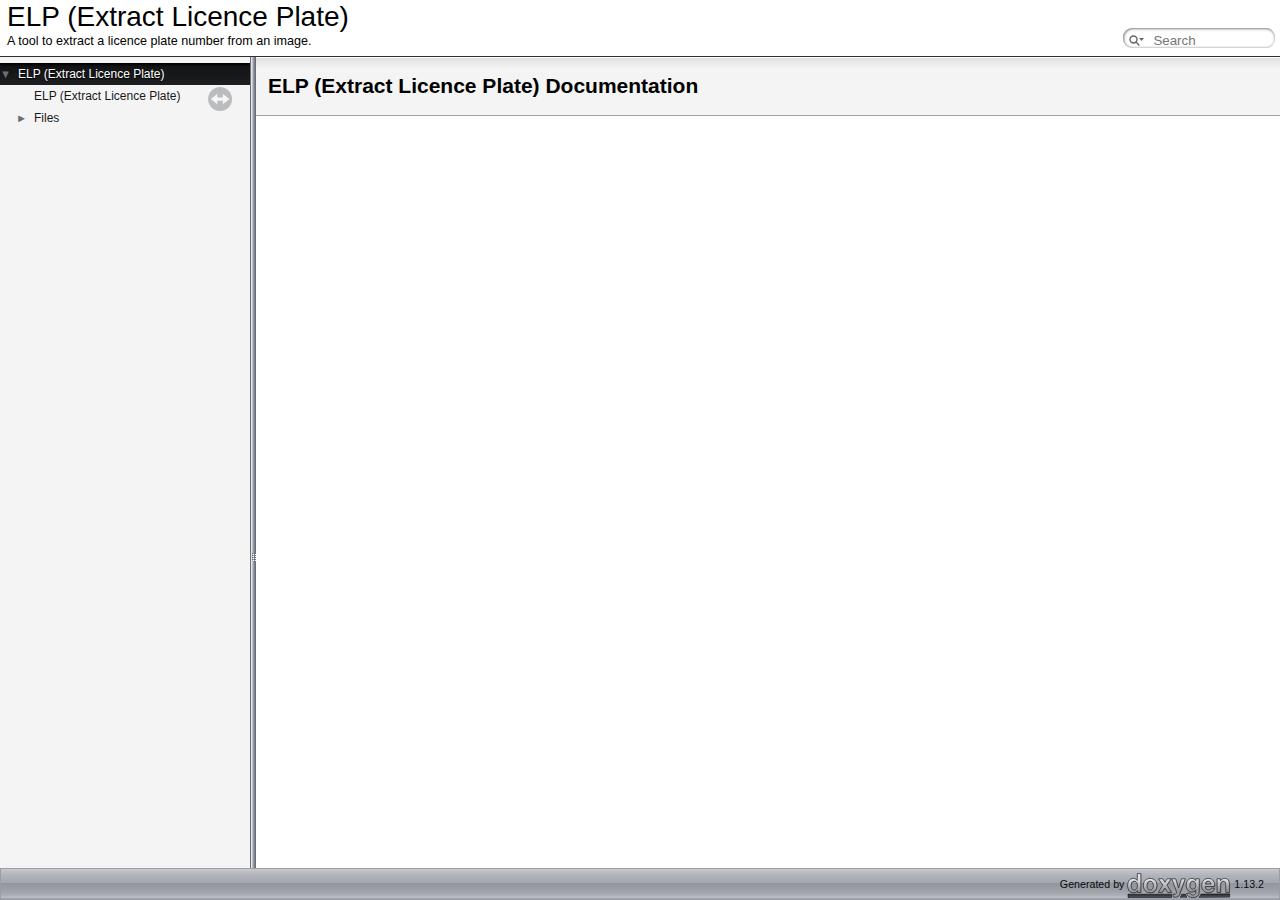
<file: doc/html/index.html>
<!DOCTYPE html PUBLIC "-//W3C//DTD XHTML 1.0 Transitional//EN" "https://www.w3.org/TR/xhtml1/DTD/xhtml1-transitional.dtd">
<html xmlns="http://www.w3.org/1999/xhtml" lang="en-US">
<head>
<meta http-equiv="Content-Type" content="text/xhtml;charset=UTF-8"/>
<meta http-equiv="X-UA-Compatible" content="IE=11"/>
<meta name="generator" content="Doxygen 1.13.2"/>
<meta name="viewport" content="width=device-width, initial-scale=1"/>
<title>ELP (Extract Licence Plate): Main Page</title>
<link href="tabs.css" rel="stylesheet" type="text/css"/>
<script type="text/javascript" src="jquery.js"></script>
<script type="text/javascript" src="dynsections.js"></script>
<script type="text/javascript" src="clipboard.js"></script>
<link href="navtree.css" rel="stylesheet" type="text/css"/>
<script type="text/javascript" src="navtreedata.js"></script>
<script type="text/javascript" src="navtree.js"></script>
<script type="text/javascript" src="resize.js"></script>
<script type="text/javascript" src="cookie.js"></script>
<link href="search/search.css" rel="stylesheet" type="text/css"/>
<script type="text/javascript" src="search/searchdata.js"></script>
<script type="text/javascript" src="search/search.js"></script>
<script type="text/javascript">
/* @license magnet:?xt=urn:btih:d3d9a9a6595521f9666a5e94cc830dab83b65699&amp;dn=expat.txt MIT */
  $(function() { init_search(); });
/* @license-end */
</script>
<link href="doxygen.css" rel="stylesheet" type="text/css" />
</head>
<body>
<div id="top"><!-- do not remove this div, it is closed by doxygen! -->
<div id="titlearea">
<table cellspacing="0" cellpadding="0">
 <tbody>
 <tr id="projectrow">
  <td id="projectalign">
   <div id="projectname">ELP (Extract Licence Plate)
   </div>
   <div id="projectbrief">A tool to extract a licence plate number from an image.</div>
  </td>
    <td>        <div id="MSearchBox" class="MSearchBoxInactive">
        <span class="left">
          <span id="MSearchSelect"                onmouseover="return searchBox.OnSearchSelectShow()"                onmouseout="return searchBox.OnSearchSelectHide()">&#160;</span>
          <input type="text" id="MSearchField" value="" placeholder="Search" accesskey="S"
               onfocus="searchBox.OnSearchFieldFocus(true)" 
               onblur="searchBox.OnSearchFieldFocus(false)" 
               onkeyup="searchBox.OnSearchFieldChange(event)"/>
          </span><span class="right">
            <a id="MSearchClose" href="javascript:searchBox.CloseResultsWindow()"><img id="MSearchCloseImg" border="0" src="search/close.svg" alt=""/></a>
          </span>
        </div>
</td>
 </tr>
 </tbody>
</table>
</div>
<!-- end header part -->
<!-- Generated by Doxygen 1.13.2 -->
<script type="text/javascript">
/* @license magnet:?xt=urn:btih:d3d9a9a6595521f9666a5e94cc830dab83b65699&amp;dn=expat.txt MIT */
var searchBox = new SearchBox("searchBox", "search/",'.html');
/* @license-end */
</script>
<script type="text/javascript">
/* @license magnet:?xt=urn:btih:d3d9a9a6595521f9666a5e94cc830dab83b65699&amp;dn=expat.txt MIT */
$(function() { codefold.init(0); });
/* @license-end */
</script>
</div><!-- top -->
<div id="side-nav" class="ui-resizable side-nav-resizable">
  <div id="nav-tree">
    <div id="nav-tree-contents">
      <div id="nav-sync" class="sync"></div>
    </div>
  </div>
  <div id="splitbar" style="-moz-user-select:none;" 
       class="ui-resizable-handle">
  </div>
</div>
<script type="text/javascript">
/* @license magnet:?xt=urn:btih:d3d9a9a6595521f9666a5e94cc830dab83b65699&amp;dn=expat.txt MIT */
$(function(){initNavTree('index.html',''); initResizable(true); });
/* @license-end */
</script>
<div id="doc-content">
<!-- window showing the filter options -->
<div id="MSearchSelectWindow"
     onmouseover="return searchBox.OnSearchSelectShow()"
     onmouseout="return searchBox.OnSearchSelectHide()"
     onkeydown="return searchBox.OnSearchSelectKey(event)">
</div>

<!-- iframe showing the search results (closed by default) -->
<div id="MSearchResultsWindow">
<div id="MSearchResults">
<div class="SRPage">
<div id="SRIndex">
<div id="SRResults"></div>
<div class="SRStatus" id="Loading">Loading...</div>
<div class="SRStatus" id="Searching">Searching...</div>
<div class="SRStatus" id="NoMatches">No Matches</div>
</div>
</div>
</div>
</div>

<div class="header">
  <div class="headertitle"><div class="title">ELP (Extract Licence Plate) Documentation</div></div>
</div><!--header-->
<div class="contents">
<a href="doxygen_crawl.html"></a>
</div><!-- contents -->
</div><!-- doc-content -->
<!-- start footer part -->
<div id="nav-path" class="navpath"><!-- id is needed for treeview function! -->
  <ul>
    <li class="footer">Generated by <a href="https://www.doxygen.org/index.html"><img class="footer" src="doxygen.svg" width="104" height="31" alt="doxygen"/></a> 1.13.2 </li>
  </ul>
</div>
</body>
</html>
</file>
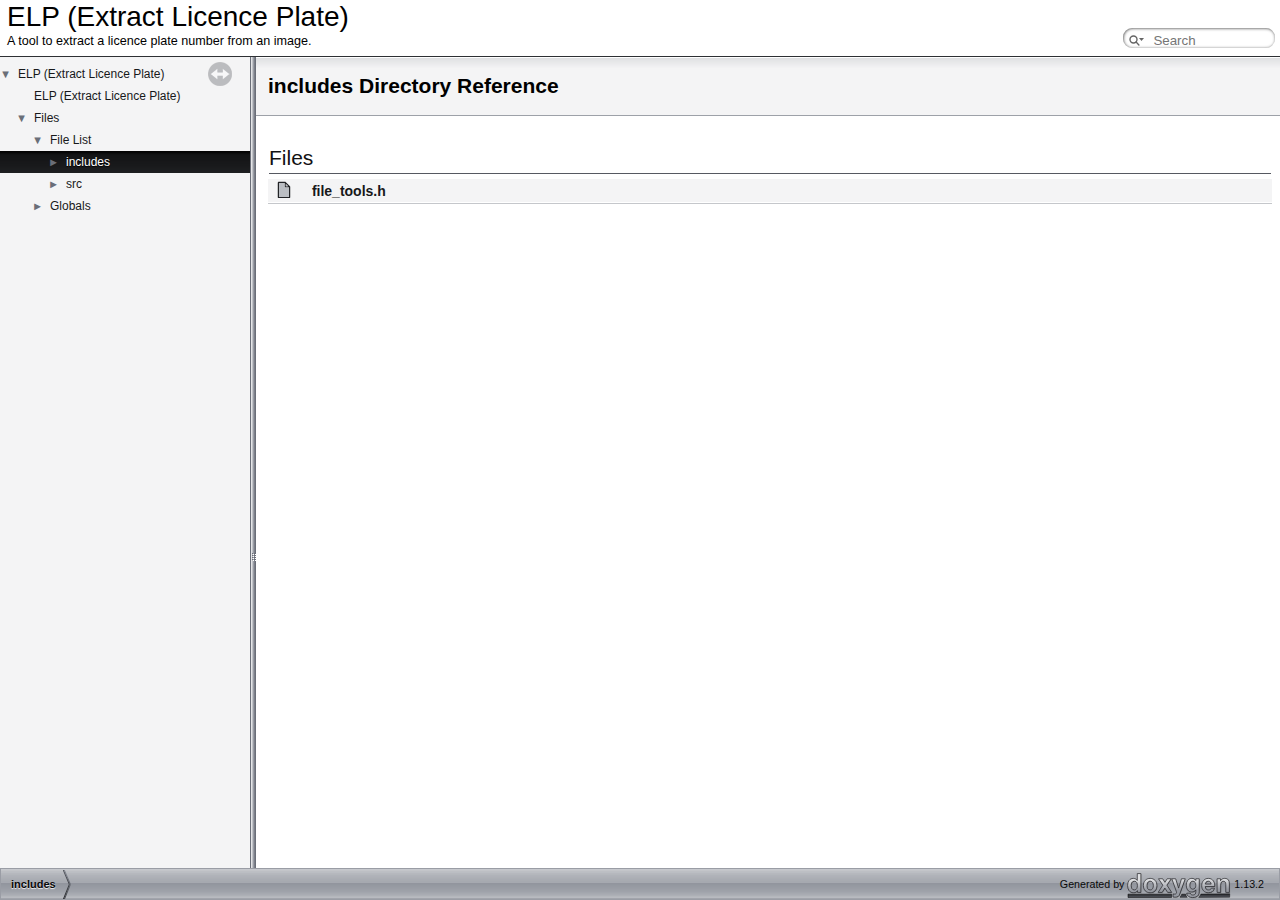
<file: doc/html/dir_09e761304027c904456130627fd4dcf5.html>
<!DOCTYPE html PUBLIC "-//W3C//DTD XHTML 1.0 Transitional//EN" "https://www.w3.org/TR/xhtml1/DTD/xhtml1-transitional.dtd">
<html xmlns="http://www.w3.org/1999/xhtml" lang="en-US">
<head>
<meta http-equiv="Content-Type" content="text/xhtml;charset=UTF-8"/>
<meta http-equiv="X-UA-Compatible" content="IE=11"/>
<meta name="generator" content="Doxygen 1.13.2"/>
<meta name="viewport" content="width=device-width, initial-scale=1"/>
<title>ELP (Extract Licence Plate): includes Directory Reference</title>
<link href="tabs.css" rel="stylesheet" type="text/css"/>
<script type="text/javascript" src="jquery.js"></script>
<script type="text/javascript" src="dynsections.js"></script>
<script type="text/javascript" src="clipboard.js"></script>
<link href="navtree.css" rel="stylesheet" type="text/css"/>
<script type="text/javascript" src="navtreedata.js"></script>
<script type="text/javascript" src="navtree.js"></script>
<script type="text/javascript" src="resize.js"></script>
<script type="text/javascript" src="cookie.js"></script>
<link href="search/search.css" rel="stylesheet" type="text/css"/>
<script type="text/javascript" src="search/searchdata.js"></script>
<script type="text/javascript" src="search/search.js"></script>
<script type="text/javascript">
/* @license magnet:?xt=urn:btih:d3d9a9a6595521f9666a5e94cc830dab83b65699&amp;dn=expat.txt MIT */
  $(function() { init_search(); });
/* @license-end */
</script>
<link href="doxygen.css" rel="stylesheet" type="text/css" />
</head>
<body>
<div id="top"><!-- do not remove this div, it is closed by doxygen! -->
<div id="titlearea">
<table cellspacing="0" cellpadding="0">
 <tbody>
 <tr id="projectrow">
  <td id="projectalign">
   <div id="projectname">ELP (Extract Licence Plate)
   </div>
   <div id="projectbrief">A tool to extract a licence plate number from an image.</div>
  </td>
    <td>        <div id="MSearchBox" class="MSearchBoxInactive">
        <span class="left">
          <span id="MSearchSelect"                onmouseover="return searchBox.OnSearchSelectShow()"                onmouseout="return searchBox.OnSearchSelectHide()">&#160;</span>
          <input type="text" id="MSearchField" value="" placeholder="Search" accesskey="S"
               onfocus="searchBox.OnSearchFieldFocus(true)" 
               onblur="searchBox.OnSearchFieldFocus(false)" 
               onkeyup="searchBox.OnSearchFieldChange(event)"/>
          </span><span class="right">
            <a id="MSearchClose" href="javascript:searchBox.CloseResultsWindow()"><img id="MSearchCloseImg" border="0" src="search/close.svg" alt=""/></a>
          </span>
        </div>
</td>
 </tr>
 </tbody>
</table>
</div>
<!-- end header part -->
<!-- Generated by Doxygen 1.13.2 -->
<script type="text/javascript">
/* @license magnet:?xt=urn:btih:d3d9a9a6595521f9666a5e94cc830dab83b65699&amp;dn=expat.txt MIT */
var searchBox = new SearchBox("searchBox", "search/",'.html');
/* @license-end */
</script>
<script type="text/javascript">
/* @license magnet:?xt=urn:btih:d3d9a9a6595521f9666a5e94cc830dab83b65699&amp;dn=expat.txt MIT */
$(function() { codefold.init(0); });
/* @license-end */
</script>
</div><!-- top -->
<div id="side-nav" class="ui-resizable side-nav-resizable">
  <div id="nav-tree">
    <div id="nav-tree-contents">
      <div id="nav-sync" class="sync"></div>
    </div>
  </div>
  <div id="splitbar" style="-moz-user-select:none;" 
       class="ui-resizable-handle">
  </div>
</div>
<script type="text/javascript">
/* @license magnet:?xt=urn:btih:d3d9a9a6595521f9666a5e94cc830dab83b65699&amp;dn=expat.txt MIT */
$(function(){initNavTree('dir_09e761304027c904456130627fd4dcf5.html',''); initResizable(true); });
/* @license-end */
</script>
<div id="doc-content">
<!-- window showing the filter options -->
<div id="MSearchSelectWindow"
     onmouseover="return searchBox.OnSearchSelectShow()"
     onmouseout="return searchBox.OnSearchSelectHide()"
     onkeydown="return searchBox.OnSearchSelectKey(event)">
</div>

<!-- iframe showing the search results (closed by default) -->
<div id="MSearchResultsWindow">
<div id="MSearchResults">
<div class="SRPage">
<div id="SRIndex">
<div id="SRResults"></div>
<div class="SRStatus" id="Loading">Loading...</div>
<div class="SRStatus" id="Searching">Searching...</div>
<div class="SRStatus" id="NoMatches">No Matches</div>
</div>
</div>
</div>
</div>

<div class="header">
  <div class="headertitle"><div class="title">includes Directory Reference</div></div>
</div><!--header-->
<div class="contents">
<table class="memberdecls">
<tr class="heading"><td colspan="2"><h2 class="groupheader"><a id="files" name="files"></a>
Files</h2></td></tr>
<tr class="memitem:"><td class="memItemLeft" align="right" valign="top"><a href="file__tools_8h_source.html"><span class="icondoc"></span></a>&#160;</td><td class="memItemRight" valign="bottom"><a class="el" href="file__tools_8h.html">file_tools.h</a></td></tr>
<tr class="separator:"><td class="memSeparator" colspan="2">&#160;</td></tr>
</table>
</div><!-- contents -->
</div><!-- doc-content -->
<!-- start footer part -->
<div id="nav-path" class="navpath"><!-- id is needed for treeview function! -->
  <ul>
    <li class="navelem"><a class="el" href="dir_09e761304027c904456130627fd4dcf5.html">includes</a></li>
    <li class="footer">Generated by <a href="https://www.doxygen.org/index.html"><img class="footer" src="doxygen.svg" width="104" height="31" alt="doxygen"/></a> 1.13.2 </li>
  </ul>
</div>
</body>
</html>
</file>
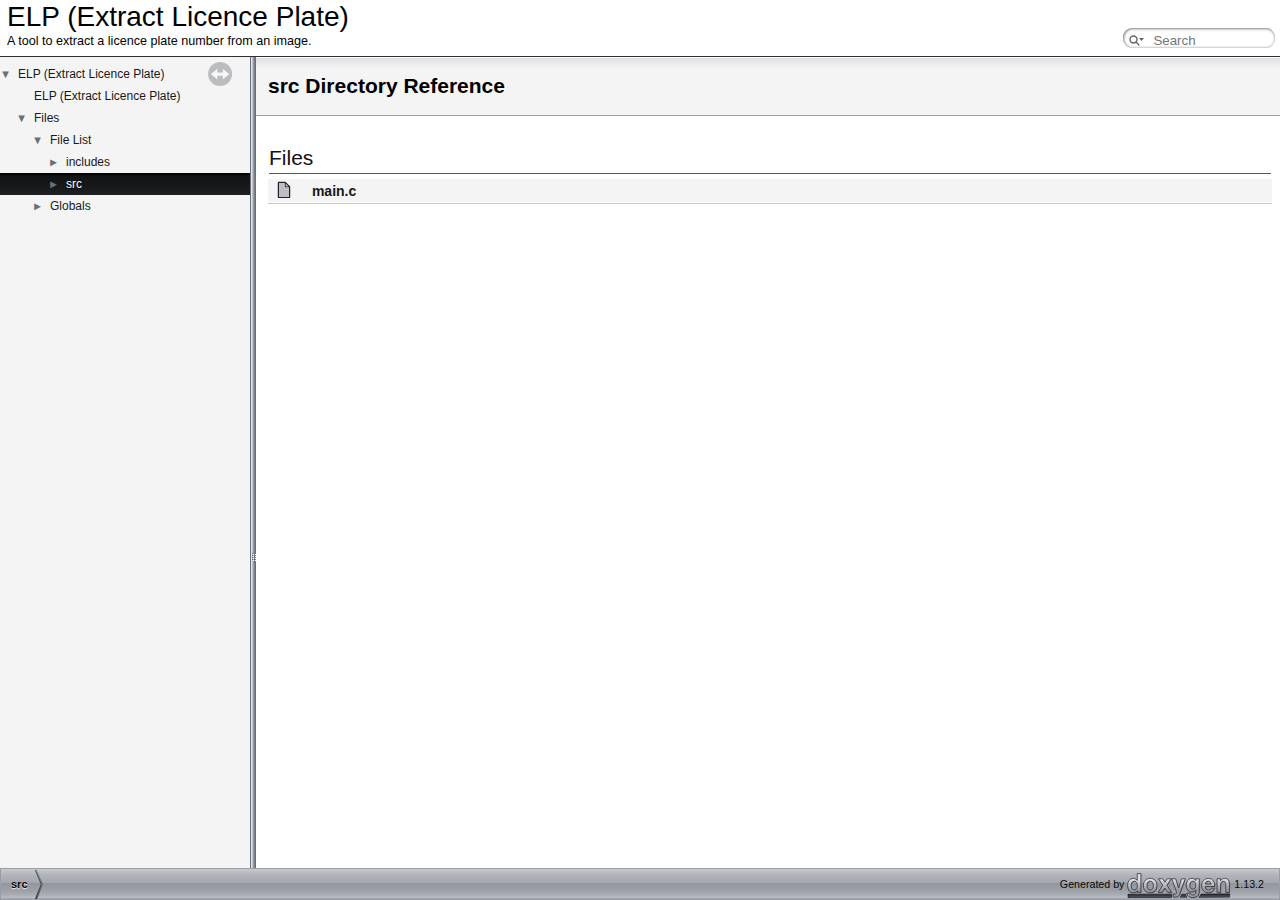
<file: doc/html/dir_68267d1309a1af8e8297ef4c3efbcdba.html>
<!DOCTYPE html PUBLIC "-//W3C//DTD XHTML 1.0 Transitional//EN" "https://www.w3.org/TR/xhtml1/DTD/xhtml1-transitional.dtd">
<html xmlns="http://www.w3.org/1999/xhtml" lang="en-US">
<head>
<meta http-equiv="Content-Type" content="text/xhtml;charset=UTF-8"/>
<meta http-equiv="X-UA-Compatible" content="IE=11"/>
<meta name="generator" content="Doxygen 1.13.2"/>
<meta name="viewport" content="width=device-width, initial-scale=1"/>
<title>ELP (Extract Licence Plate): src Directory Reference</title>
<link href="tabs.css" rel="stylesheet" type="text/css"/>
<script type="text/javascript" src="jquery.js"></script>
<script type="text/javascript" src="dynsections.js"></script>
<script type="text/javascript" src="clipboard.js"></script>
<link href="navtree.css" rel="stylesheet" type="text/css"/>
<script type="text/javascript" src="navtreedata.js"></script>
<script type="text/javascript" src="navtree.js"></script>
<script type="text/javascript" src="resize.js"></script>
<script type="text/javascript" src="cookie.js"></script>
<link href="search/search.css" rel="stylesheet" type="text/css"/>
<script type="text/javascript" src="search/searchdata.js"></script>
<script type="text/javascript" src="search/search.js"></script>
<script type="text/javascript">
/* @license magnet:?xt=urn:btih:d3d9a9a6595521f9666a5e94cc830dab83b65699&amp;dn=expat.txt MIT */
  $(function() { init_search(); });
/* @license-end */
</script>
<link href="doxygen.css" rel="stylesheet" type="text/css" />
</head>
<body>
<div id="top"><!-- do not remove this div, it is closed by doxygen! -->
<div id="titlearea">
<table cellspacing="0" cellpadding="0">
 <tbody>
 <tr id="projectrow">
  <td id="projectalign">
   <div id="projectname">ELP (Extract Licence Plate)
   </div>
   <div id="projectbrief">A tool to extract a licence plate number from an image.</div>
  </td>
    <td>        <div id="MSearchBox" class="MSearchBoxInactive">
        <span class="left">
          <span id="MSearchSelect"                onmouseover="return searchBox.OnSearchSelectShow()"                onmouseout="return searchBox.OnSearchSelectHide()">&#160;</span>
          <input type="text" id="MSearchField" value="" placeholder="Search" accesskey="S"
               onfocus="searchBox.OnSearchFieldFocus(true)" 
               onblur="searchBox.OnSearchFieldFocus(false)" 
               onkeyup="searchBox.OnSearchFieldChange(event)"/>
          </span><span class="right">
            <a id="MSearchClose" href="javascript:searchBox.CloseResultsWindow()"><img id="MSearchCloseImg" border="0" src="search/close.svg" alt=""/></a>
          </span>
        </div>
</td>
 </tr>
 </tbody>
</table>
</div>
<!-- end header part -->
<!-- Generated by Doxygen 1.13.2 -->
<script type="text/javascript">
/* @license magnet:?xt=urn:btih:d3d9a9a6595521f9666a5e94cc830dab83b65699&amp;dn=expat.txt MIT */
var searchBox = new SearchBox("searchBox", "search/",'.html');
/* @license-end */
</script>
<script type="text/javascript">
/* @license magnet:?xt=urn:btih:d3d9a9a6595521f9666a5e94cc830dab83b65699&amp;dn=expat.txt MIT */
$(function() { codefold.init(0); });
/* @license-end */
</script>
</div><!-- top -->
<div id="side-nav" class="ui-resizable side-nav-resizable">
  <div id="nav-tree">
    <div id="nav-tree-contents">
      <div id="nav-sync" class="sync"></div>
    </div>
  </div>
  <div id="splitbar" style="-moz-user-select:none;" 
       class="ui-resizable-handle">
  </div>
</div>
<script type="text/javascript">
/* @license magnet:?xt=urn:btih:d3d9a9a6595521f9666a5e94cc830dab83b65699&amp;dn=expat.txt MIT */
$(function(){initNavTree('dir_68267d1309a1af8e8297ef4c3efbcdba.html',''); initResizable(true); });
/* @license-end */
</script>
<div id="doc-content">
<!-- window showing the filter options -->
<div id="MSearchSelectWindow"
     onmouseover="return searchBox.OnSearchSelectShow()"
     onmouseout="return searchBox.OnSearchSelectHide()"
     onkeydown="return searchBox.OnSearchSelectKey(event)">
</div>

<!-- iframe showing the search results (closed by default) -->
<div id="MSearchResultsWindow">
<div id="MSearchResults">
<div class="SRPage">
<div id="SRIndex">
<div id="SRResults"></div>
<div class="SRStatus" id="Loading">Loading...</div>
<div class="SRStatus" id="Searching">Searching...</div>
<div class="SRStatus" id="NoMatches">No Matches</div>
</div>
</div>
</div>
</div>

<div class="header">
  <div class="headertitle"><div class="title">src Directory Reference</div></div>
</div><!--header-->
<div class="contents">
<table class="memberdecls">
<tr class="heading"><td colspan="2"><h2 class="groupheader"><a id="files" name="files"></a>
Files</h2></td></tr>
<tr class="memitem:"><td class="memItemLeft" align="right" valign="top"><a href="main_8c_source.html"><span class="icondoc"></span></a>&#160;</td><td class="memItemRight" valign="bottom"><a class="el" href="main_8c.html">main.c</a></td></tr>
<tr class="separator:"><td class="memSeparator" colspan="2">&#160;</td></tr>
</table>
</div><!-- contents -->
</div><!-- doc-content -->
<!-- start footer part -->
<div id="nav-path" class="navpath"><!-- id is needed for treeview function! -->
  <ul>
    <li class="navelem"><a class="el" href="dir_68267d1309a1af8e8297ef4c3efbcdba.html">src</a></li>
    <li class="footer">Generated by <a href="https://www.doxygen.org/index.html"><img class="footer" src="doxygen.svg" width="104" height="31" alt="doxygen"/></a> 1.13.2 </li>
  </ul>
</div>
</body>
</html>
</file>
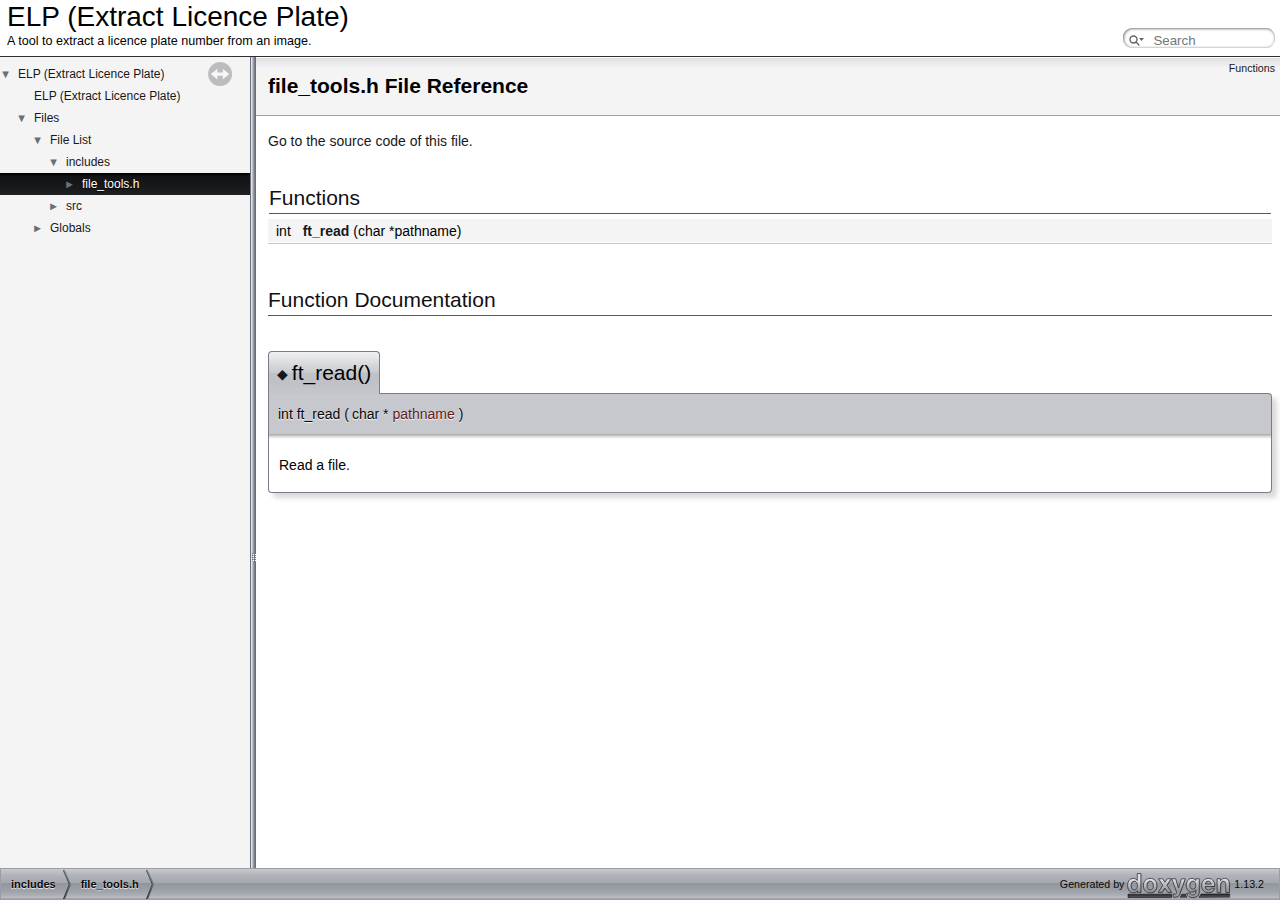
<file: doc/html/file__tools_8h.html>
<!DOCTYPE html PUBLIC "-//W3C//DTD XHTML 1.0 Transitional//EN" "https://www.w3.org/TR/xhtml1/DTD/xhtml1-transitional.dtd">
<html xmlns="http://www.w3.org/1999/xhtml" lang="en-US">
<head>
<meta http-equiv="Content-Type" content="text/xhtml;charset=UTF-8"/>
<meta http-equiv="X-UA-Compatible" content="IE=11"/>
<meta name="generator" content="Doxygen 1.13.2"/>
<meta name="viewport" content="width=device-width, initial-scale=1"/>
<title>ELP (Extract Licence Plate): includes/file_tools.h File Reference</title>
<link href="tabs.css" rel="stylesheet" type="text/css"/>
<script type="text/javascript" src="jquery.js"></script>
<script type="text/javascript" src="dynsections.js"></script>
<script type="text/javascript" src="clipboard.js"></script>
<link href="navtree.css" rel="stylesheet" type="text/css"/>
<script type="text/javascript" src="navtreedata.js"></script>
<script type="text/javascript" src="navtree.js"></script>
<script type="text/javascript" src="resize.js"></script>
<script type="text/javascript" src="cookie.js"></script>
<link href="search/search.css" rel="stylesheet" type="text/css"/>
<script type="text/javascript" src="search/searchdata.js"></script>
<script type="text/javascript" src="search/search.js"></script>
<script type="text/javascript">
/* @license magnet:?xt=urn:btih:d3d9a9a6595521f9666a5e94cc830dab83b65699&amp;dn=expat.txt MIT */
  $(function() { init_search(); });
/* @license-end */
</script>
<link href="doxygen.css" rel="stylesheet" type="text/css" />
</head>
<body>
<div id="top"><!-- do not remove this div, it is closed by doxygen! -->
<div id="titlearea">
<table cellspacing="0" cellpadding="0">
 <tbody>
 <tr id="projectrow">
  <td id="projectalign">
   <div id="projectname">ELP (Extract Licence Plate)
   </div>
   <div id="projectbrief">A tool to extract a licence plate number from an image.</div>
  </td>
    <td>        <div id="MSearchBox" class="MSearchBoxInactive">
        <span class="left">
          <span id="MSearchSelect"                onmouseover="return searchBox.OnSearchSelectShow()"                onmouseout="return searchBox.OnSearchSelectHide()">&#160;</span>
          <input type="text" id="MSearchField" value="" placeholder="Search" accesskey="S"
               onfocus="searchBox.OnSearchFieldFocus(true)" 
               onblur="searchBox.OnSearchFieldFocus(false)" 
               onkeyup="searchBox.OnSearchFieldChange(event)"/>
          </span><span class="right">
            <a id="MSearchClose" href="javascript:searchBox.CloseResultsWindow()"><img id="MSearchCloseImg" border="0" src="search/close.svg" alt=""/></a>
          </span>
        </div>
</td>
 </tr>
 </tbody>
</table>
</div>
<!-- end header part -->
<!-- Generated by Doxygen 1.13.2 -->
<script type="text/javascript">
/* @license magnet:?xt=urn:btih:d3d9a9a6595521f9666a5e94cc830dab83b65699&amp;dn=expat.txt MIT */
var searchBox = new SearchBox("searchBox", "search/",'.html');
/* @license-end */
</script>
<script type="text/javascript">
/* @license magnet:?xt=urn:btih:d3d9a9a6595521f9666a5e94cc830dab83b65699&amp;dn=expat.txt MIT */
$(function() { codefold.init(0); });
/* @license-end */
</script>
</div><!-- top -->
<div id="side-nav" class="ui-resizable side-nav-resizable">
  <div id="nav-tree">
    <div id="nav-tree-contents">
      <div id="nav-sync" class="sync"></div>
    </div>
  </div>
  <div id="splitbar" style="-moz-user-select:none;" 
       class="ui-resizable-handle">
  </div>
</div>
<script type="text/javascript">
/* @license magnet:?xt=urn:btih:d3d9a9a6595521f9666a5e94cc830dab83b65699&amp;dn=expat.txt MIT */
$(function(){initNavTree('file__tools_8h.html',''); initResizable(true); });
/* @license-end */
</script>
<div id="doc-content">
<!-- window showing the filter options -->
<div id="MSearchSelectWindow"
     onmouseover="return searchBox.OnSearchSelectShow()"
     onmouseout="return searchBox.OnSearchSelectHide()"
     onkeydown="return searchBox.OnSearchSelectKey(event)">
</div>

<!-- iframe showing the search results (closed by default) -->
<div id="MSearchResultsWindow">
<div id="MSearchResults">
<div class="SRPage">
<div id="SRIndex">
<div id="SRResults"></div>
<div class="SRStatus" id="Loading">Loading...</div>
<div class="SRStatus" id="Searching">Searching...</div>
<div class="SRStatus" id="NoMatches">No Matches</div>
</div>
</div>
</div>
</div>

<div class="header">
  <div class="summary">
<a href="#func-members">Functions</a>  </div>
  <div class="headertitle"><div class="title">file_tools.h File Reference</div></div>
</div><!--header-->
<div class="contents">

<p><a href="file__tools_8h_source.html">Go to the source code of this file.</a></p>
<table class="memberdecls">
<tr class="heading"><td colspan="2"><h2 class="groupheader"><a id="func-members" name="func-members"></a>
Functions</h2></td></tr>
<tr class="memitem:ab2bdbb0772eb6d7f02080ab33d5c873c" id="r_ab2bdbb0772eb6d7f02080ab33d5c873c"><td class="memItemLeft" align="right" valign="top">int&#160;</td><td class="memItemRight" valign="bottom"><a class="el" href="#ab2bdbb0772eb6d7f02080ab33d5c873c">ft_read</a> (char *pathname)</td></tr>
<tr class="separator:ab2bdbb0772eb6d7f02080ab33d5c873c"><td class="memSeparator" colspan="2">&#160;</td></tr>
</table>
<h2 class="groupheader">Function Documentation</h2>
<a id="ab2bdbb0772eb6d7f02080ab33d5c873c" name="ab2bdbb0772eb6d7f02080ab33d5c873c"></a>
<h2 class="memtitle"><span class="permalink"><a href="#ab2bdbb0772eb6d7f02080ab33d5c873c">&#9670;&#160;</a></span>ft_read()</h2>

<div class="memitem">
<div class="memproto">
      <table class="memname">
        <tr>
          <td class="memname">int ft_read </td>
          <td>(</td>
          <td class="paramtype">char *</td>          <td class="paramname"><span class="paramname"><em>pathname</em></span></td><td>)</td>
          <td></td>
        </tr>
      </table>
</div><div class="memdoc">
<p>Read a file. </p>

</div>
</div>
</div><!-- contents -->
</div><!-- doc-content -->
<!-- start footer part -->
<div id="nav-path" class="navpath"><!-- id is needed for treeview function! -->
  <ul>
    <li class="navelem"><a class="el" href="dir_09e761304027c904456130627fd4dcf5.html">includes</a></li><li class="navelem"><a class="el" href="file__tools_8h.html">file_tools.h</a></li>
    <li class="footer">Generated by <a href="https://www.doxygen.org/index.html"><img class="footer" src="doxygen.svg" width="104" height="31" alt="doxygen"/></a> 1.13.2 </li>
  </ul>
</div>
</body>
</html>
</file>
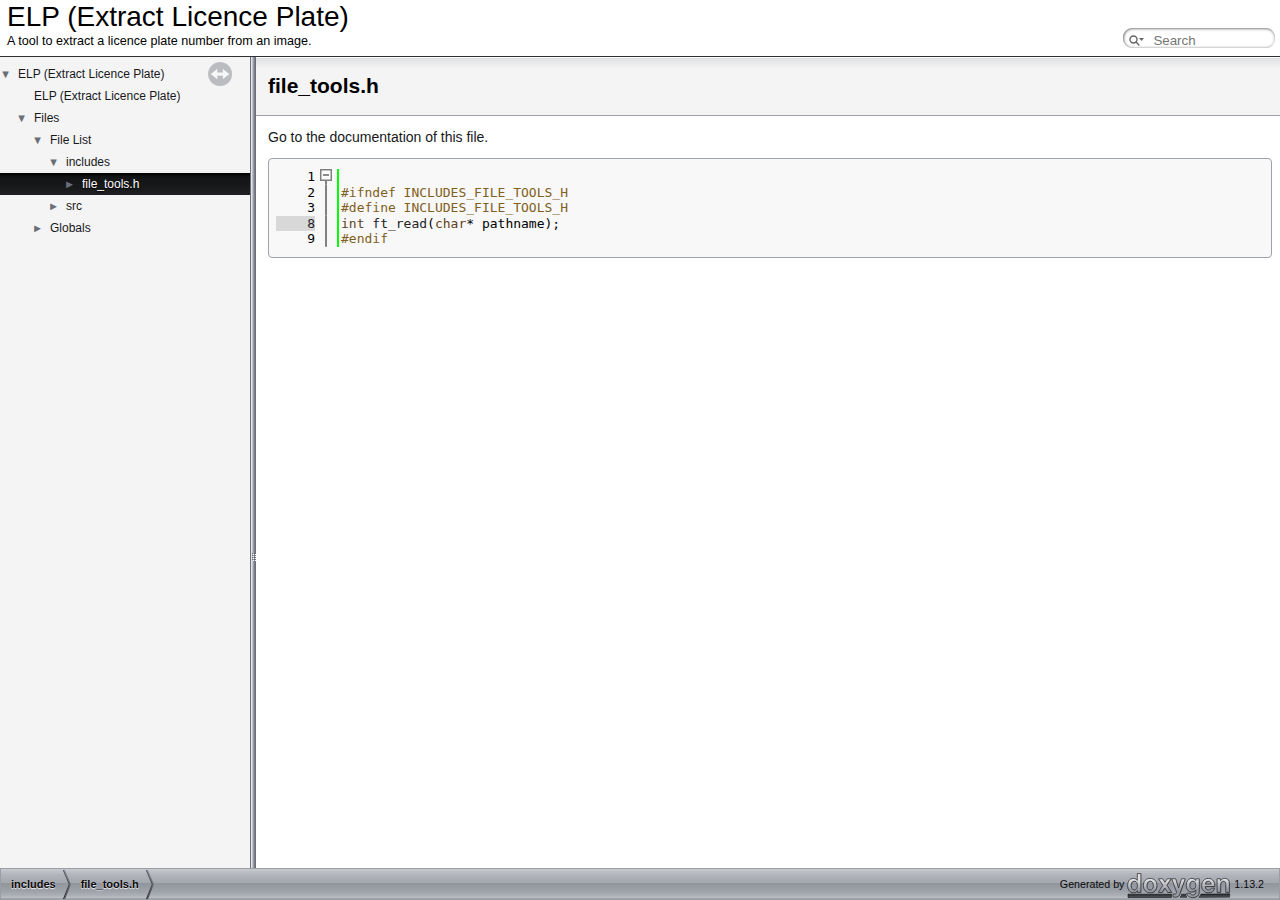
<file: doc/html/file__tools_8h_source.html>
<!DOCTYPE html PUBLIC "-//W3C//DTD XHTML 1.0 Transitional//EN" "https://www.w3.org/TR/xhtml1/DTD/xhtml1-transitional.dtd">
<html xmlns="http://www.w3.org/1999/xhtml" lang="en-US">
<head>
<meta http-equiv="Content-Type" content="text/xhtml;charset=UTF-8"/>
<meta http-equiv="X-UA-Compatible" content="IE=11"/>
<meta name="generator" content="Doxygen 1.13.2"/>
<meta name="viewport" content="width=device-width, initial-scale=1"/>
<title>ELP (Extract Licence Plate): includes/file_tools.h Source File</title>
<link href="tabs.css" rel="stylesheet" type="text/css"/>
<script type="text/javascript" src="jquery.js"></script>
<script type="text/javascript" src="dynsections.js"></script>
<script type="text/javascript" src="clipboard.js"></script>
<link href="navtree.css" rel="stylesheet" type="text/css"/>
<script type="text/javascript" src="navtreedata.js"></script>
<script type="text/javascript" src="navtree.js"></script>
<script type="text/javascript" src="resize.js"></script>
<script type="text/javascript" src="cookie.js"></script>
<link href="search/search.css" rel="stylesheet" type="text/css"/>
<script type="text/javascript" src="search/searchdata.js"></script>
<script type="text/javascript" src="search/search.js"></script>
<script type="text/javascript">
/* @license magnet:?xt=urn:btih:d3d9a9a6595521f9666a5e94cc830dab83b65699&amp;dn=expat.txt MIT */
  $(function() { init_search(); });
/* @license-end */
</script>
<link href="doxygen.css" rel="stylesheet" type="text/css" />
</head>
<body>
<div id="top"><!-- do not remove this div, it is closed by doxygen! -->
<div id="titlearea">
<table cellspacing="0" cellpadding="0">
 <tbody>
 <tr id="projectrow">
  <td id="projectalign">
   <div id="projectname">ELP (Extract Licence Plate)
   </div>
   <div id="projectbrief">A tool to extract a licence plate number from an image.</div>
  </td>
    <td>        <div id="MSearchBox" class="MSearchBoxInactive">
        <span class="left">
          <span id="MSearchSelect"                onmouseover="return searchBox.OnSearchSelectShow()"                onmouseout="return searchBox.OnSearchSelectHide()">&#160;</span>
          <input type="text" id="MSearchField" value="" placeholder="Search" accesskey="S"
               onfocus="searchBox.OnSearchFieldFocus(true)" 
               onblur="searchBox.OnSearchFieldFocus(false)" 
               onkeyup="searchBox.OnSearchFieldChange(event)"/>
          </span><span class="right">
            <a id="MSearchClose" href="javascript:searchBox.CloseResultsWindow()"><img id="MSearchCloseImg" border="0" src="search/close.svg" alt=""/></a>
          </span>
        </div>
</td>
 </tr>
 </tbody>
</table>
</div>
<!-- end header part -->
<!-- Generated by Doxygen 1.13.2 -->
<script type="text/javascript">
/* @license magnet:?xt=urn:btih:d3d9a9a6595521f9666a5e94cc830dab83b65699&amp;dn=expat.txt MIT */
var searchBox = new SearchBox("searchBox", "search/",'.html');
/* @license-end */
</script>
<script type="text/javascript">
/* @license magnet:?xt=urn:btih:d3d9a9a6595521f9666a5e94cc830dab83b65699&amp;dn=expat.txt MIT */
$(function() { codefold.init(0); });
/* @license-end */
</script>
</div><!-- top -->
<div id="side-nav" class="ui-resizable side-nav-resizable">
  <div id="nav-tree">
    <div id="nav-tree-contents">
      <div id="nav-sync" class="sync"></div>
    </div>
  </div>
  <div id="splitbar" style="-moz-user-select:none;" 
       class="ui-resizable-handle">
  </div>
</div>
<script type="text/javascript">
/* @license magnet:?xt=urn:btih:d3d9a9a6595521f9666a5e94cc830dab83b65699&amp;dn=expat.txt MIT */
$(function(){initNavTree('file__tools_8h_source.html',''); initResizable(true); });
/* @license-end */
</script>
<div id="doc-content">
<!-- window showing the filter options -->
<div id="MSearchSelectWindow"
     onmouseover="return searchBox.OnSearchSelectShow()"
     onmouseout="return searchBox.OnSearchSelectHide()"
     onkeydown="return searchBox.OnSearchSelectKey(event)">
</div>

<!-- iframe showing the search results (closed by default) -->
<div id="MSearchResultsWindow">
<div id="MSearchResults">
<div class="SRPage">
<div id="SRIndex">
<div id="SRResults"></div>
<div class="SRStatus" id="Loading">Loading...</div>
<div class="SRStatus" id="Searching">Searching...</div>
<div class="SRStatus" id="NoMatches">No Matches</div>
</div>
</div>
</div>
</div>

<div class="header">
  <div class="headertitle"><div class="title">file_tools.h</div></div>
</div><!--header-->
<div class="contents">
<a href="file__tools_8h.html">Go to the documentation of this file.</a><div class="fragment"><div class="line"><a id="l00001" name="l00001"></a><span class="lineno">    1</span></div>
<div class="line"><a id="l00002" name="l00002"></a><span class="lineno">    2</span><span class="preprocessor">#ifndef INCLUDES_FILE_TOOLS_H</span></div>
<div class="line"><a id="l00003" name="l00003"></a><span class="lineno">    3</span><span class="preprocessor">#define INCLUDES_FILE_TOOLS_H</span><span class="preprocessor"></span></div>
<div class="line"><a id="l00008" name="l00008"></a><span class="lineno"><a class="line" href="file__tools_8h.html#ab2bdbb0772eb6d7f02080ab33d5c873c">    8</a></span><span class="keywordtype">int</span> <a class="code hl_function" href="file__tools_8h.html#ab2bdbb0772eb6d7f02080ab33d5c873c">ft_read</a>(<span class="keywordtype">char</span>* pathname);</div>
<div class="line"><a id="l00009" name="l00009"></a><span class="lineno">    9</span><span class="preprocessor">#endif</span></div>
<div class="ttc" id="afile__tools_8h_html_ab2bdbb0772eb6d7f02080ab33d5c873c"><div class="ttname"><a href="file__tools_8h.html#ab2bdbb0772eb6d7f02080ab33d5c873c">ft_read</a></div><div class="ttdeci">int ft_read(char *pathname)</div></div>
</div><!-- fragment --></div><!-- contents -->
</div><!-- doc-content -->
<!-- start footer part -->
<div id="nav-path" class="navpath"><!-- id is needed for treeview function! -->
  <ul>
    <li class="navelem"><a class="el" href="dir_09e761304027c904456130627fd4dcf5.html">includes</a></li><li class="navelem"><a class="el" href="file__tools_8h.html">file_tools.h</a></li>
    <li class="footer">Generated by <a href="https://www.doxygen.org/index.html"><img class="footer" src="doxygen.svg" width="104" height="31" alt="doxygen"/></a> 1.13.2 </li>
  </ul>
</div>
</body>
</html>
</file>
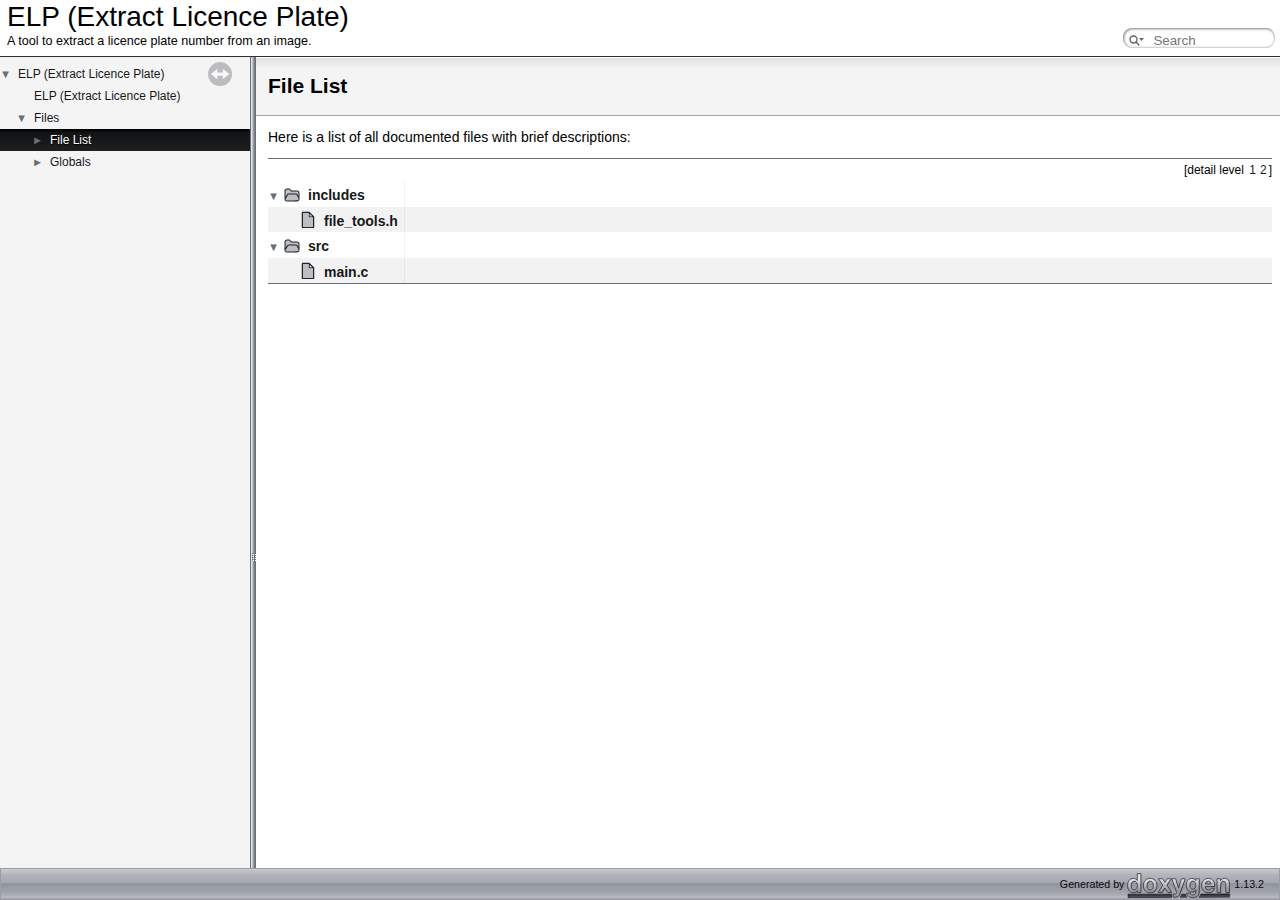
<file: doc/html/files.html>
<!DOCTYPE html PUBLIC "-//W3C//DTD XHTML 1.0 Transitional//EN" "https://www.w3.org/TR/xhtml1/DTD/xhtml1-transitional.dtd">
<html xmlns="http://www.w3.org/1999/xhtml" lang="en-US">
<head>
<meta http-equiv="Content-Type" content="text/xhtml;charset=UTF-8"/>
<meta http-equiv="X-UA-Compatible" content="IE=11"/>
<meta name="generator" content="Doxygen 1.13.2"/>
<meta name="viewport" content="width=device-width, initial-scale=1"/>
<title>ELP (Extract Licence Plate): File List</title>
<link href="tabs.css" rel="stylesheet" type="text/css"/>
<script type="text/javascript" src="jquery.js"></script>
<script type="text/javascript" src="dynsections.js"></script>
<script type="text/javascript" src="clipboard.js"></script>
<link href="navtree.css" rel="stylesheet" type="text/css"/>
<script type="text/javascript" src="navtreedata.js"></script>
<script type="text/javascript" src="navtree.js"></script>
<script type="text/javascript" src="resize.js"></script>
<script type="text/javascript" src="cookie.js"></script>
<link href="search/search.css" rel="stylesheet" type="text/css"/>
<script type="text/javascript" src="search/searchdata.js"></script>
<script type="text/javascript" src="search/search.js"></script>
<script type="text/javascript">
/* @license magnet:?xt=urn:btih:d3d9a9a6595521f9666a5e94cc830dab83b65699&amp;dn=expat.txt MIT */
  $(function() { init_search(); });
/* @license-end */
</script>
<link href="doxygen.css" rel="stylesheet" type="text/css" />
</head>
<body>
<div id="top"><!-- do not remove this div, it is closed by doxygen! -->
<div id="titlearea">
<table cellspacing="0" cellpadding="0">
 <tbody>
 <tr id="projectrow">
  <td id="projectalign">
   <div id="projectname">ELP (Extract Licence Plate)
   </div>
   <div id="projectbrief">A tool to extract a licence plate number from an image.</div>
  </td>
    <td>        <div id="MSearchBox" class="MSearchBoxInactive">
        <span class="left">
          <span id="MSearchSelect"                onmouseover="return searchBox.OnSearchSelectShow()"                onmouseout="return searchBox.OnSearchSelectHide()">&#160;</span>
          <input type="text" id="MSearchField" value="" placeholder="Search" accesskey="S"
               onfocus="searchBox.OnSearchFieldFocus(true)" 
               onblur="searchBox.OnSearchFieldFocus(false)" 
               onkeyup="searchBox.OnSearchFieldChange(event)"/>
          </span><span class="right">
            <a id="MSearchClose" href="javascript:searchBox.CloseResultsWindow()"><img id="MSearchCloseImg" border="0" src="search/close.svg" alt=""/></a>
          </span>
        </div>
</td>
 </tr>
 </tbody>
</table>
</div>
<!-- end header part -->
<!-- Generated by Doxygen 1.13.2 -->
<script type="text/javascript">
/* @license magnet:?xt=urn:btih:d3d9a9a6595521f9666a5e94cc830dab83b65699&amp;dn=expat.txt MIT */
var searchBox = new SearchBox("searchBox", "search/",'.html');
/* @license-end */
</script>
<script type="text/javascript">
/* @license magnet:?xt=urn:btih:d3d9a9a6595521f9666a5e94cc830dab83b65699&amp;dn=expat.txt MIT */
$(function() { codefold.init(0); });
/* @license-end */
</script>
</div><!-- top -->
<div id="side-nav" class="ui-resizable side-nav-resizable">
  <div id="nav-tree">
    <div id="nav-tree-contents">
      <div id="nav-sync" class="sync"></div>
    </div>
  </div>
  <div id="splitbar" style="-moz-user-select:none;" 
       class="ui-resizable-handle">
  </div>
</div>
<script type="text/javascript">
/* @license magnet:?xt=urn:btih:d3d9a9a6595521f9666a5e94cc830dab83b65699&amp;dn=expat.txt MIT */
$(function(){initNavTree('files.html',''); initResizable(true); });
/* @license-end */
</script>
<div id="doc-content">
<!-- window showing the filter options -->
<div id="MSearchSelectWindow"
     onmouseover="return searchBox.OnSearchSelectShow()"
     onmouseout="return searchBox.OnSearchSelectHide()"
     onkeydown="return searchBox.OnSearchSelectKey(event)">
</div>

<!-- iframe showing the search results (closed by default) -->
<div id="MSearchResultsWindow">
<div id="MSearchResults">
<div class="SRPage">
<div id="SRIndex">
<div id="SRResults"></div>
<div class="SRStatus" id="Loading">Loading...</div>
<div class="SRStatus" id="Searching">Searching...</div>
<div class="SRStatus" id="NoMatches">No Matches</div>
</div>
</div>
</div>
</div>

<div class="header">
  <div class="headertitle"><div class="title">File List</div></div>
</div><!--header-->
<div class="contents">
<div class="textblock">Here is a list of all documented files with brief descriptions:</div><div class="directory">
<div class="levels">[detail level <span onclick="javascript:dynsection.toggleLevel(1);">1</span><span onclick="javascript:dynsection.toggleLevel(2);">2</span>]</div><table class="directory">
<tr id="row_0_" class="even"><td class="entry"><span style="width:0px;display:inline-block;">&#160;</span><span id="arr_0_" class="arrow" onclick="dynsection.toggleFolder('0_')">&#9660;</span><span id="img_0_" class="iconfopen" onclick="dynsection.toggleFolder('0_')">&#160;</span><a class="el" href="dir_09e761304027c904456130627fd4dcf5.html" target="_self">includes</a></td><td class="desc"></td></tr>
<tr id="row_0_0_" class="odd"><td class="entry"><span style="width:32px;display:inline-block;">&#160;</span><a href="file__tools_8h_source.html"><span class="icondoc"></span></a><a class="el" href="file__tools_8h.html" target="_self">file_tools.h</a></td><td class="desc"></td></tr>
<tr id="row_1_" class="even"><td class="entry"><span style="width:0px;display:inline-block;">&#160;</span><span id="arr_1_" class="arrow" onclick="dynsection.toggleFolder('1_')">&#9660;</span><span id="img_1_" class="iconfopen" onclick="dynsection.toggleFolder('1_')">&#160;</span><a class="el" href="dir_68267d1309a1af8e8297ef4c3efbcdba.html" target="_self">src</a></td><td class="desc"></td></tr>
<tr id="row_1_0_" class="odd"><td class="entry"><span style="width:32px;display:inline-block;">&#160;</span><a href="main_8c_source.html"><span class="icondoc"></span></a><a class="el" href="main_8c.html" target="_self">main.c</a></td><td class="desc"></td></tr>
</table>
</div><!-- directory -->
</div><!-- contents -->
</div><!-- doc-content -->
<!-- start footer part -->
<div id="nav-path" class="navpath"><!-- id is needed for treeview function! -->
  <ul>
    <li class="footer">Generated by <a href="https://www.doxygen.org/index.html"><img class="footer" src="doxygen.svg" width="104" height="31" alt="doxygen"/></a> 1.13.2 </li>
  </ul>
</div>
</body>
</html>
</file>
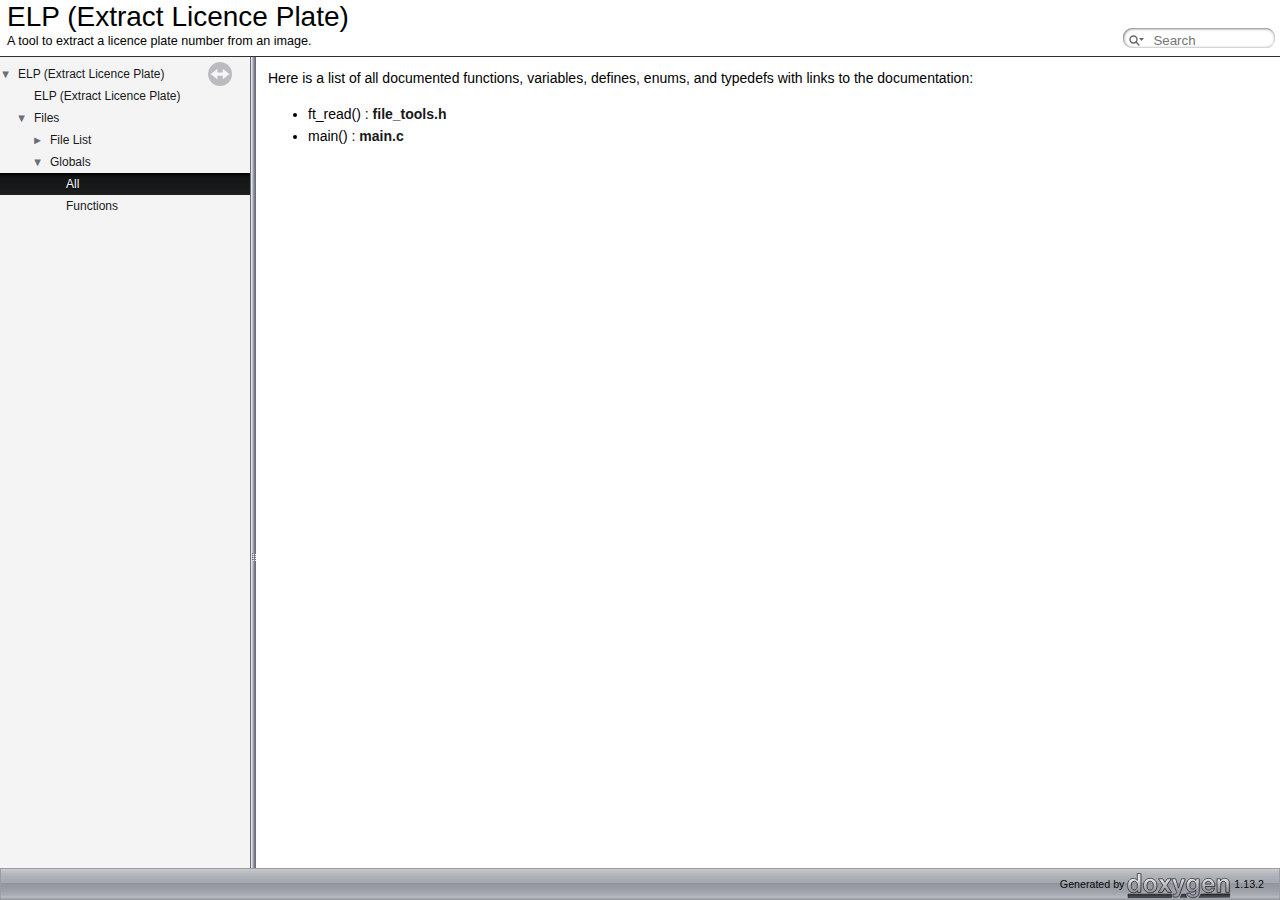
<file: doc/html/globals.html>
<!DOCTYPE html PUBLIC "-//W3C//DTD XHTML 1.0 Transitional//EN" "https://www.w3.org/TR/xhtml1/DTD/xhtml1-transitional.dtd">
<html xmlns="http://www.w3.org/1999/xhtml" lang="en-US">
<head>
<meta http-equiv="Content-Type" content="text/xhtml;charset=UTF-8"/>
<meta http-equiv="X-UA-Compatible" content="IE=11"/>
<meta name="generator" content="Doxygen 1.13.2"/>
<meta name="viewport" content="width=device-width, initial-scale=1"/>
<title>ELP (Extract Licence Plate): Globals</title>
<link href="tabs.css" rel="stylesheet" type="text/css"/>
<script type="text/javascript" src="jquery.js"></script>
<script type="text/javascript" src="dynsections.js"></script>
<script type="text/javascript" src="clipboard.js"></script>
<link href="navtree.css" rel="stylesheet" type="text/css"/>
<script type="text/javascript" src="navtreedata.js"></script>
<script type="text/javascript" src="navtree.js"></script>
<script type="text/javascript" src="resize.js"></script>
<script type="text/javascript" src="cookie.js"></script>
<link href="search/search.css" rel="stylesheet" type="text/css"/>
<script type="text/javascript" src="search/searchdata.js"></script>
<script type="text/javascript" src="search/search.js"></script>
<script type="text/javascript">
/* @license magnet:?xt=urn:btih:d3d9a9a6595521f9666a5e94cc830dab83b65699&amp;dn=expat.txt MIT */
  $(function() { init_search(); });
/* @license-end */
</script>
<link href="doxygen.css" rel="stylesheet" type="text/css" />
</head>
<body>
<div id="top"><!-- do not remove this div, it is closed by doxygen! -->
<div id="titlearea">
<table cellspacing="0" cellpadding="0">
 <tbody>
 <tr id="projectrow">
  <td id="projectalign">
   <div id="projectname">ELP (Extract Licence Plate)
   </div>
   <div id="projectbrief">A tool to extract a licence plate number from an image.</div>
  </td>
    <td>        <div id="MSearchBox" class="MSearchBoxInactive">
        <span class="left">
          <span id="MSearchSelect"                onmouseover="return searchBox.OnSearchSelectShow()"                onmouseout="return searchBox.OnSearchSelectHide()">&#160;</span>
          <input type="text" id="MSearchField" value="" placeholder="Search" accesskey="S"
               onfocus="searchBox.OnSearchFieldFocus(true)" 
               onblur="searchBox.OnSearchFieldFocus(false)" 
               onkeyup="searchBox.OnSearchFieldChange(event)"/>
          </span><span class="right">
            <a id="MSearchClose" href="javascript:searchBox.CloseResultsWindow()"><img id="MSearchCloseImg" border="0" src="search/close.svg" alt=""/></a>
          </span>
        </div>
</td>
 </tr>
 </tbody>
</table>
</div>
<!-- end header part -->
<!-- Generated by Doxygen 1.13.2 -->
<script type="text/javascript">
/* @license magnet:?xt=urn:btih:d3d9a9a6595521f9666a5e94cc830dab83b65699&amp;dn=expat.txt MIT */
var searchBox = new SearchBox("searchBox", "search/",'.html');
/* @license-end */
</script>
<script type="text/javascript">
/* @license magnet:?xt=urn:btih:d3d9a9a6595521f9666a5e94cc830dab83b65699&amp;dn=expat.txt MIT */
$(function() { codefold.init(0); });
/* @license-end */
</script>
</div><!-- top -->
<div id="side-nav" class="ui-resizable side-nav-resizable">
  <div id="nav-tree">
    <div id="nav-tree-contents">
      <div id="nav-sync" class="sync"></div>
    </div>
  </div>
  <div id="splitbar" style="-moz-user-select:none;" 
       class="ui-resizable-handle">
  </div>
</div>
<script type="text/javascript">
/* @license magnet:?xt=urn:btih:d3d9a9a6595521f9666a5e94cc830dab83b65699&amp;dn=expat.txt MIT */
$(function(){initNavTree('globals.html',''); initResizable(true); });
/* @license-end */
</script>
<div id="doc-content">
<!-- window showing the filter options -->
<div id="MSearchSelectWindow"
     onmouseover="return searchBox.OnSearchSelectShow()"
     onmouseout="return searchBox.OnSearchSelectHide()"
     onkeydown="return searchBox.OnSearchSelectKey(event)">
</div>

<!-- iframe showing the search results (closed by default) -->
<div id="MSearchResultsWindow">
<div id="MSearchResults">
<div class="SRPage">
<div id="SRIndex">
<div id="SRResults"></div>
<div class="SRStatus" id="Loading">Loading...</div>
<div class="SRStatus" id="Searching">Searching...</div>
<div class="SRStatus" id="NoMatches">No Matches</div>
</div>
</div>
</div>
</div>

<div class="contents">
<div class="textblock">Here is a list of all documented functions, variables, defines, enums, and typedefs with links to the documentation:</div><ul>
<li>ft_read()&#160;:&#160;<a class="el" href="file__tools_8h.html#ab2bdbb0772eb6d7f02080ab33d5c873c">file_tools.h</a></li>
<li>main()&#160;:&#160;<a class="el" href="main_8c.html#a840291bc02cba5474a4cb46a9b9566fe">main.c</a></li>
</ul>
</div><!-- contents -->
</div><!-- doc-content -->
<!-- start footer part -->
<div id="nav-path" class="navpath"><!-- id is needed for treeview function! -->
  <ul>
    <li class="footer">Generated by <a href="https://www.doxygen.org/index.html"><img class="footer" src="doxygen.svg" width="104" height="31" alt="doxygen"/></a> 1.13.2 </li>
  </ul>
</div>
</body>
</html>
</file>
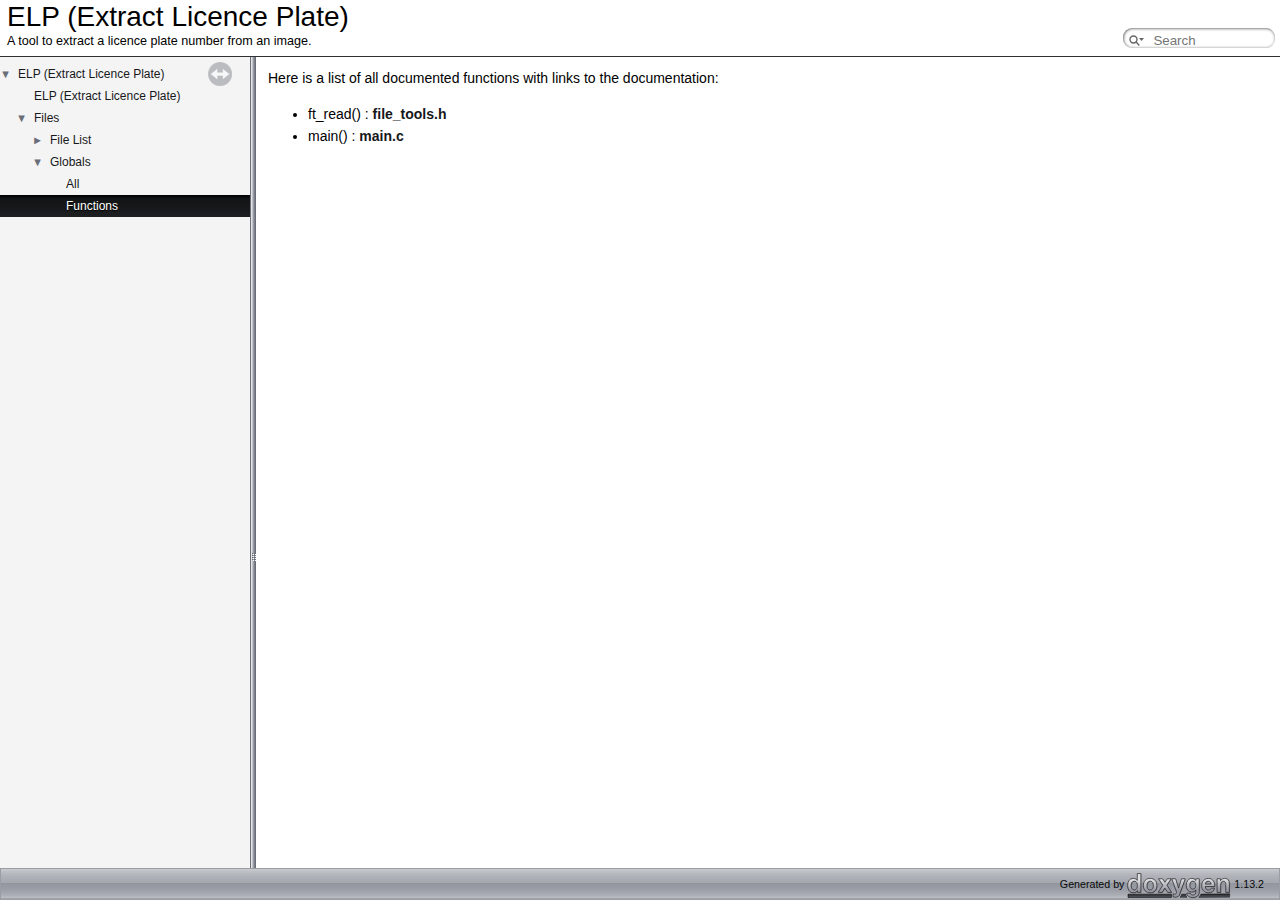
<file: doc/html/globals_func.html>
<!DOCTYPE html PUBLIC "-//W3C//DTD XHTML 1.0 Transitional//EN" "https://www.w3.org/TR/xhtml1/DTD/xhtml1-transitional.dtd">
<html xmlns="http://www.w3.org/1999/xhtml" lang="en-US">
<head>
<meta http-equiv="Content-Type" content="text/xhtml;charset=UTF-8"/>
<meta http-equiv="X-UA-Compatible" content="IE=11"/>
<meta name="generator" content="Doxygen 1.13.2"/>
<meta name="viewport" content="width=device-width, initial-scale=1"/>
<title>ELP (Extract Licence Plate): Globals</title>
<link href="tabs.css" rel="stylesheet" type="text/css"/>
<script type="text/javascript" src="jquery.js"></script>
<script type="text/javascript" src="dynsections.js"></script>
<script type="text/javascript" src="clipboard.js"></script>
<link href="navtree.css" rel="stylesheet" type="text/css"/>
<script type="text/javascript" src="navtreedata.js"></script>
<script type="text/javascript" src="navtree.js"></script>
<script type="text/javascript" src="resize.js"></script>
<script type="text/javascript" src="cookie.js"></script>
<link href="search/search.css" rel="stylesheet" type="text/css"/>
<script type="text/javascript" src="search/searchdata.js"></script>
<script type="text/javascript" src="search/search.js"></script>
<script type="text/javascript">
/* @license magnet:?xt=urn:btih:d3d9a9a6595521f9666a5e94cc830dab83b65699&amp;dn=expat.txt MIT */
  $(function() { init_search(); });
/* @license-end */
</script>
<link href="doxygen.css" rel="stylesheet" type="text/css" />
</head>
<body>
<div id="top"><!-- do not remove this div, it is closed by doxygen! -->
<div id="titlearea">
<table cellspacing="0" cellpadding="0">
 <tbody>
 <tr id="projectrow">
  <td id="projectalign">
   <div id="projectname">ELP (Extract Licence Plate)
   </div>
   <div id="projectbrief">A tool to extract a licence plate number from an image.</div>
  </td>
    <td>        <div id="MSearchBox" class="MSearchBoxInactive">
        <span class="left">
          <span id="MSearchSelect"                onmouseover="return searchBox.OnSearchSelectShow()"                onmouseout="return searchBox.OnSearchSelectHide()">&#160;</span>
          <input type="text" id="MSearchField" value="" placeholder="Search" accesskey="S"
               onfocus="searchBox.OnSearchFieldFocus(true)" 
               onblur="searchBox.OnSearchFieldFocus(false)" 
               onkeyup="searchBox.OnSearchFieldChange(event)"/>
          </span><span class="right">
            <a id="MSearchClose" href="javascript:searchBox.CloseResultsWindow()"><img id="MSearchCloseImg" border="0" src="search/close.svg" alt=""/></a>
          </span>
        </div>
</td>
 </tr>
 </tbody>
</table>
</div>
<!-- end header part -->
<!-- Generated by Doxygen 1.13.2 -->
<script type="text/javascript">
/* @license magnet:?xt=urn:btih:d3d9a9a6595521f9666a5e94cc830dab83b65699&amp;dn=expat.txt MIT */
var searchBox = new SearchBox("searchBox", "search/",'.html');
/* @license-end */
</script>
<script type="text/javascript">
/* @license magnet:?xt=urn:btih:d3d9a9a6595521f9666a5e94cc830dab83b65699&amp;dn=expat.txt MIT */
$(function() { codefold.init(0); });
/* @license-end */
</script>
</div><!-- top -->
<div id="side-nav" class="ui-resizable side-nav-resizable">
  <div id="nav-tree">
    <div id="nav-tree-contents">
      <div id="nav-sync" class="sync"></div>
    </div>
  </div>
  <div id="splitbar" style="-moz-user-select:none;" 
       class="ui-resizable-handle">
  </div>
</div>
<script type="text/javascript">
/* @license magnet:?xt=urn:btih:d3d9a9a6595521f9666a5e94cc830dab83b65699&amp;dn=expat.txt MIT */
$(function(){initNavTree('globals_func.html',''); initResizable(true); });
/* @license-end */
</script>
<div id="doc-content">
<!-- window showing the filter options -->
<div id="MSearchSelectWindow"
     onmouseover="return searchBox.OnSearchSelectShow()"
     onmouseout="return searchBox.OnSearchSelectHide()"
     onkeydown="return searchBox.OnSearchSelectKey(event)">
</div>

<!-- iframe showing the search results (closed by default) -->
<div id="MSearchResultsWindow">
<div id="MSearchResults">
<div class="SRPage">
<div id="SRIndex">
<div id="SRResults"></div>
<div class="SRStatus" id="Loading">Loading...</div>
<div class="SRStatus" id="Searching">Searching...</div>
<div class="SRStatus" id="NoMatches">No Matches</div>
</div>
</div>
</div>
</div>

<div class="contents">
<div class="textblock">Here is a list of all documented functions with links to the documentation:</div><ul>
<li>ft_read()&#160;:&#160;<a class="el" href="file__tools_8h.html#ab2bdbb0772eb6d7f02080ab33d5c873c">file_tools.h</a></li>
<li>main()&#160;:&#160;<a class="el" href="main_8c.html#a840291bc02cba5474a4cb46a9b9566fe">main.c</a></li>
</ul>
</div><!-- contents -->
</div><!-- doc-content -->
<!-- start footer part -->
<div id="nav-path" class="navpath"><!-- id is needed for treeview function! -->
  <ul>
    <li class="footer">Generated by <a href="https://www.doxygen.org/index.html"><img class="footer" src="doxygen.svg" width="104" height="31" alt="doxygen"/></a> 1.13.2 </li>
  </ul>
</div>
</body>
</html>
</file>
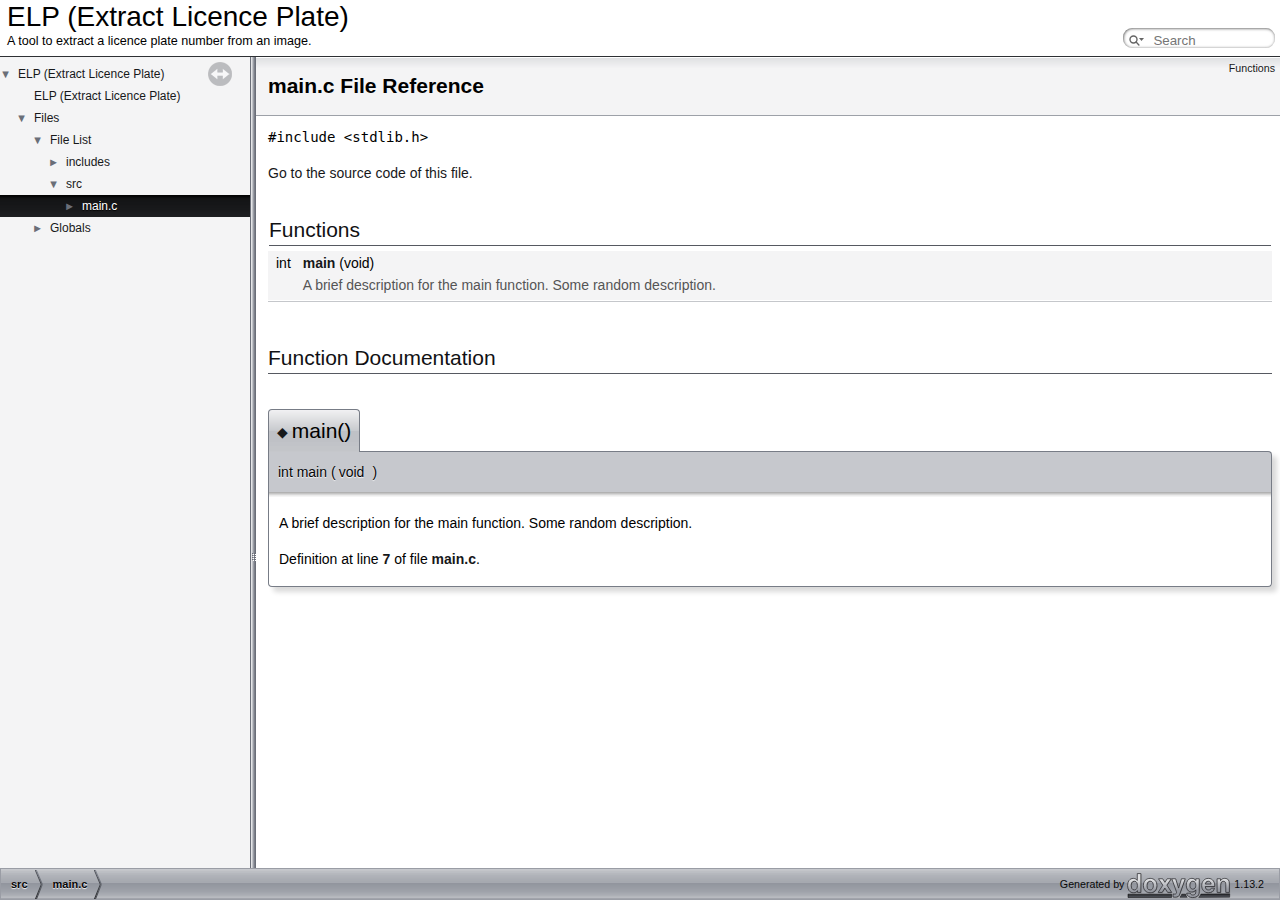
<file: doc/html/main_8c.html>
<!DOCTYPE html PUBLIC "-//W3C//DTD XHTML 1.0 Transitional//EN" "https://www.w3.org/TR/xhtml1/DTD/xhtml1-transitional.dtd">
<html xmlns="http://www.w3.org/1999/xhtml" lang="en-US">
<head>
<meta http-equiv="Content-Type" content="text/xhtml;charset=UTF-8"/>
<meta http-equiv="X-UA-Compatible" content="IE=11"/>
<meta name="generator" content="Doxygen 1.13.2"/>
<meta name="viewport" content="width=device-width, initial-scale=1"/>
<title>ELP (Extract Licence Plate): src/main.c File Reference</title>
<link href="tabs.css" rel="stylesheet" type="text/css"/>
<script type="text/javascript" src="jquery.js"></script>
<script type="text/javascript" src="dynsections.js"></script>
<script type="text/javascript" src="clipboard.js"></script>
<link href="navtree.css" rel="stylesheet" type="text/css"/>
<script type="text/javascript" src="navtreedata.js"></script>
<script type="text/javascript" src="navtree.js"></script>
<script type="text/javascript" src="resize.js"></script>
<script type="text/javascript" src="cookie.js"></script>
<link href="search/search.css" rel="stylesheet" type="text/css"/>
<script type="text/javascript" src="search/searchdata.js"></script>
<script type="text/javascript" src="search/search.js"></script>
<script type="text/javascript">
/* @license magnet:?xt=urn:btih:d3d9a9a6595521f9666a5e94cc830dab83b65699&amp;dn=expat.txt MIT */
  $(function() { init_search(); });
/* @license-end */
</script>
<link href="doxygen.css" rel="stylesheet" type="text/css" />
</head>
<body>
<div id="top"><!-- do not remove this div, it is closed by doxygen! -->
<div id="titlearea">
<table cellspacing="0" cellpadding="0">
 <tbody>
 <tr id="projectrow">
  <td id="projectalign">
   <div id="projectname">ELP (Extract Licence Plate)
   </div>
   <div id="projectbrief">A tool to extract a licence plate number from an image.</div>
  </td>
    <td>        <div id="MSearchBox" class="MSearchBoxInactive">
        <span class="left">
          <span id="MSearchSelect"                onmouseover="return searchBox.OnSearchSelectShow()"                onmouseout="return searchBox.OnSearchSelectHide()">&#160;</span>
          <input type="text" id="MSearchField" value="" placeholder="Search" accesskey="S"
               onfocus="searchBox.OnSearchFieldFocus(true)" 
               onblur="searchBox.OnSearchFieldFocus(false)" 
               onkeyup="searchBox.OnSearchFieldChange(event)"/>
          </span><span class="right">
            <a id="MSearchClose" href="javascript:searchBox.CloseResultsWindow()"><img id="MSearchCloseImg" border="0" src="search/close.svg" alt=""/></a>
          </span>
        </div>
</td>
 </tr>
 </tbody>
</table>
</div>
<!-- end header part -->
<!-- Generated by Doxygen 1.13.2 -->
<script type="text/javascript">
/* @license magnet:?xt=urn:btih:d3d9a9a6595521f9666a5e94cc830dab83b65699&amp;dn=expat.txt MIT */
var searchBox = new SearchBox("searchBox", "search/",'.html');
/* @license-end */
</script>
<script type="text/javascript">
/* @license magnet:?xt=urn:btih:d3d9a9a6595521f9666a5e94cc830dab83b65699&amp;dn=expat.txt MIT */
$(function() { codefold.init(0); });
/* @license-end */
</script>
</div><!-- top -->
<div id="side-nav" class="ui-resizable side-nav-resizable">
  <div id="nav-tree">
    <div id="nav-tree-contents">
      <div id="nav-sync" class="sync"></div>
    </div>
  </div>
  <div id="splitbar" style="-moz-user-select:none;" 
       class="ui-resizable-handle">
  </div>
</div>
<script type="text/javascript">
/* @license magnet:?xt=urn:btih:d3d9a9a6595521f9666a5e94cc830dab83b65699&amp;dn=expat.txt MIT */
$(function(){initNavTree('main_8c.html',''); initResizable(true); });
/* @license-end */
</script>
<div id="doc-content">
<!-- window showing the filter options -->
<div id="MSearchSelectWindow"
     onmouseover="return searchBox.OnSearchSelectShow()"
     onmouseout="return searchBox.OnSearchSelectHide()"
     onkeydown="return searchBox.OnSearchSelectKey(event)">
</div>

<!-- iframe showing the search results (closed by default) -->
<div id="MSearchResultsWindow">
<div id="MSearchResults">
<div class="SRPage">
<div id="SRIndex">
<div id="SRResults"></div>
<div class="SRStatus" id="Loading">Loading...</div>
<div class="SRStatus" id="Searching">Searching...</div>
<div class="SRStatus" id="NoMatches">No Matches</div>
</div>
</div>
</div>
</div>

<div class="header">
  <div class="summary">
<a href="#func-members">Functions</a>  </div>
  <div class="headertitle"><div class="title">main.c File Reference</div></div>
</div><!--header-->
<div class="contents">
<div class="textblock"><code>#include &lt;stdlib.h&gt;</code><br />
</div>
<p><a href="main_8c_source.html">Go to the source code of this file.</a></p>
<table class="memberdecls">
<tr class="heading"><td colspan="2"><h2 class="groupheader"><a id="func-members" name="func-members"></a>
Functions</h2></td></tr>
<tr class="memitem:a840291bc02cba5474a4cb46a9b9566fe" id="r_a840291bc02cba5474a4cb46a9b9566fe"><td class="memItemLeft" align="right" valign="top">int&#160;</td><td class="memItemRight" valign="bottom"><a class="el" href="#a840291bc02cba5474a4cb46a9b9566fe">main</a> (void)</td></tr>
<tr class="memdesc:a840291bc02cba5474a4cb46a9b9566fe"><td class="mdescLeft">&#160;</td><td class="mdescRight">A brief description for the main function. Some random description.  <br /></td></tr>
<tr class="separator:a840291bc02cba5474a4cb46a9b9566fe"><td class="memSeparator" colspan="2">&#160;</td></tr>
</table>
<h2 class="groupheader">Function Documentation</h2>
<a id="a840291bc02cba5474a4cb46a9b9566fe" name="a840291bc02cba5474a4cb46a9b9566fe"></a>
<h2 class="memtitle"><span class="permalink"><a href="#a840291bc02cba5474a4cb46a9b9566fe">&#9670;&#160;</a></span>main()</h2>

<div class="memitem">
<div class="memproto">
      <table class="memname">
        <tr>
          <td class="memname">int main </td>
          <td>(</td>
          <td class="paramtype">void</td>          <td class="paramname"><span class="paramname"><em></em></span></td><td>)</td>
          <td></td>
        </tr>
      </table>
</div><div class="memdoc">

<p>A brief description for the main function. Some random description. </p>

<p class="definition">Definition at line <a class="el" href="main_8c_source.html#l00007">7</a> of file <a class="el" href="main_8c_source.html">main.c</a>.</p>

</div>
</div>
</div><!-- contents -->
</div><!-- doc-content -->
<!-- start footer part -->
<div id="nav-path" class="navpath"><!-- id is needed for treeview function! -->
  <ul>
    <li class="navelem"><a class="el" href="dir_68267d1309a1af8e8297ef4c3efbcdba.html">src</a></li><li class="navelem"><a class="el" href="main_8c.html">main.c</a></li>
    <li class="footer">Generated by <a href="https://www.doxygen.org/index.html"><img class="footer" src="doxygen.svg" width="104" height="31" alt="doxygen"/></a> 1.13.2 </li>
  </ul>
</div>
</body>
</html>
</file>
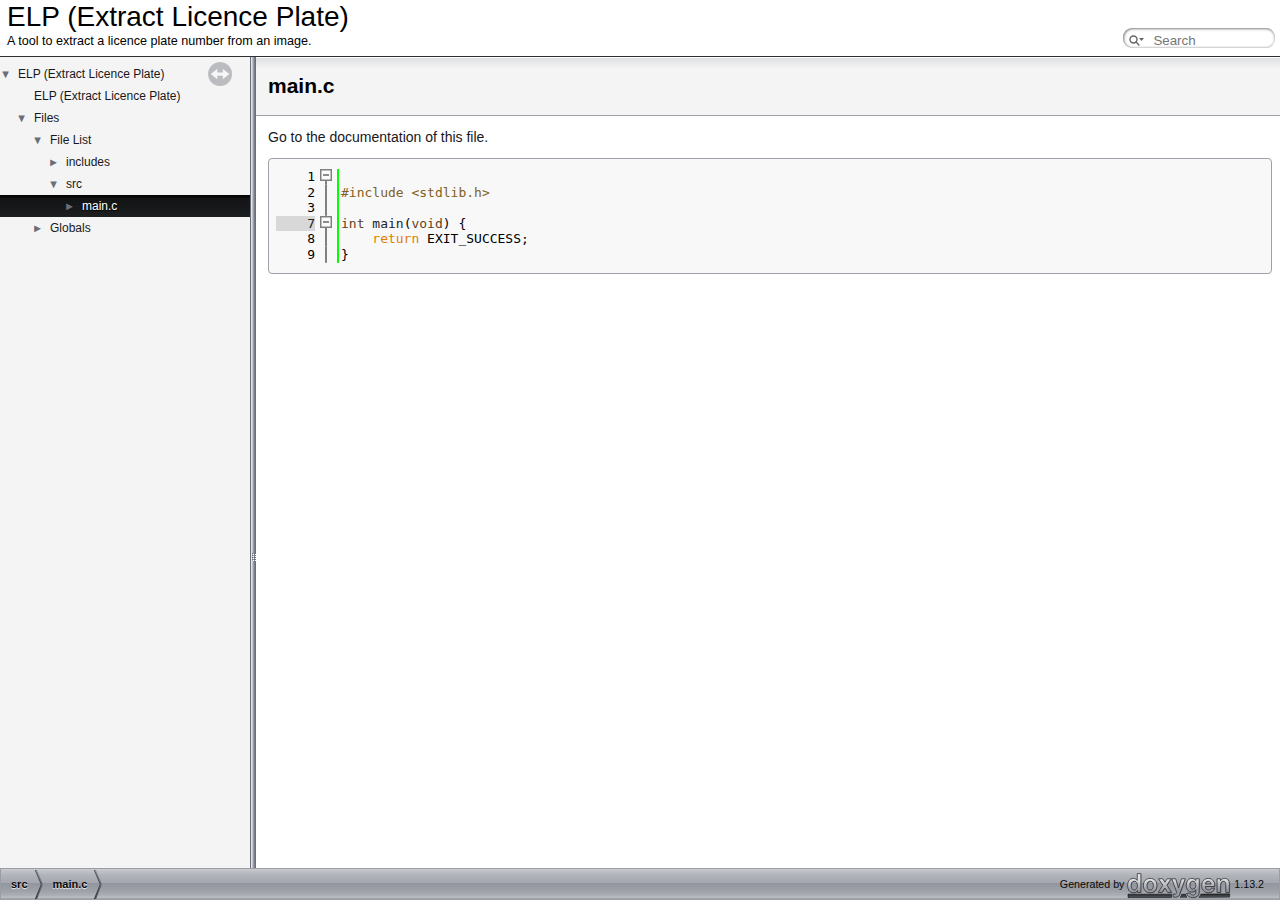
<file: doc/html/main_8c_source.html>
<!DOCTYPE html PUBLIC "-//W3C//DTD XHTML 1.0 Transitional//EN" "https://www.w3.org/TR/xhtml1/DTD/xhtml1-transitional.dtd">
<html xmlns="http://www.w3.org/1999/xhtml" lang="en-US">
<head>
<meta http-equiv="Content-Type" content="text/xhtml;charset=UTF-8"/>
<meta http-equiv="X-UA-Compatible" content="IE=11"/>
<meta name="generator" content="Doxygen 1.13.2"/>
<meta name="viewport" content="width=device-width, initial-scale=1"/>
<title>ELP (Extract Licence Plate): src/main.c Source File</title>
<link href="tabs.css" rel="stylesheet" type="text/css"/>
<script type="text/javascript" src="jquery.js"></script>
<script type="text/javascript" src="dynsections.js"></script>
<script type="text/javascript" src="clipboard.js"></script>
<link href="navtree.css" rel="stylesheet" type="text/css"/>
<script type="text/javascript" src="navtreedata.js"></script>
<script type="text/javascript" src="navtree.js"></script>
<script type="text/javascript" src="resize.js"></script>
<script type="text/javascript" src="cookie.js"></script>
<link href="search/search.css" rel="stylesheet" type="text/css"/>
<script type="text/javascript" src="search/searchdata.js"></script>
<script type="text/javascript" src="search/search.js"></script>
<script type="text/javascript">
/* @license magnet:?xt=urn:btih:d3d9a9a6595521f9666a5e94cc830dab83b65699&amp;dn=expat.txt MIT */
  $(function() { init_search(); });
/* @license-end */
</script>
<link href="doxygen.css" rel="stylesheet" type="text/css" />
</head>
<body>
<div id="top"><!-- do not remove this div, it is closed by doxygen! -->
<div id="titlearea">
<table cellspacing="0" cellpadding="0">
 <tbody>
 <tr id="projectrow">
  <td id="projectalign">
   <div id="projectname">ELP (Extract Licence Plate)
   </div>
   <div id="projectbrief">A tool to extract a licence plate number from an image.</div>
  </td>
    <td>        <div id="MSearchBox" class="MSearchBoxInactive">
        <span class="left">
          <span id="MSearchSelect"                onmouseover="return searchBox.OnSearchSelectShow()"                onmouseout="return searchBox.OnSearchSelectHide()">&#160;</span>
          <input type="text" id="MSearchField" value="" placeholder="Search" accesskey="S"
               onfocus="searchBox.OnSearchFieldFocus(true)" 
               onblur="searchBox.OnSearchFieldFocus(false)" 
               onkeyup="searchBox.OnSearchFieldChange(event)"/>
          </span><span class="right">
            <a id="MSearchClose" href="javascript:searchBox.CloseResultsWindow()"><img id="MSearchCloseImg" border="0" src="search/close.svg" alt=""/></a>
          </span>
        </div>
</td>
 </tr>
 </tbody>
</table>
</div>
<!-- end header part -->
<!-- Generated by Doxygen 1.13.2 -->
<script type="text/javascript">
/* @license magnet:?xt=urn:btih:d3d9a9a6595521f9666a5e94cc830dab83b65699&amp;dn=expat.txt MIT */
var searchBox = new SearchBox("searchBox", "search/",'.html');
/* @license-end */
</script>
<script type="text/javascript">
/* @license magnet:?xt=urn:btih:d3d9a9a6595521f9666a5e94cc830dab83b65699&amp;dn=expat.txt MIT */
$(function() { codefold.init(0); });
/* @license-end */
</script>
</div><!-- top -->
<div id="side-nav" class="ui-resizable side-nav-resizable">
  <div id="nav-tree">
    <div id="nav-tree-contents">
      <div id="nav-sync" class="sync"></div>
    </div>
  </div>
  <div id="splitbar" style="-moz-user-select:none;" 
       class="ui-resizable-handle">
  </div>
</div>
<script type="text/javascript">
/* @license magnet:?xt=urn:btih:d3d9a9a6595521f9666a5e94cc830dab83b65699&amp;dn=expat.txt MIT */
$(function(){initNavTree('main_8c_source.html',''); initResizable(true); });
/* @license-end */
</script>
<div id="doc-content">
<!-- window showing the filter options -->
<div id="MSearchSelectWindow"
     onmouseover="return searchBox.OnSearchSelectShow()"
     onmouseout="return searchBox.OnSearchSelectHide()"
     onkeydown="return searchBox.OnSearchSelectKey(event)">
</div>

<!-- iframe showing the search results (closed by default) -->
<div id="MSearchResultsWindow">
<div id="MSearchResults">
<div class="SRPage">
<div id="SRIndex">
<div id="SRResults"></div>
<div class="SRStatus" id="Loading">Loading...</div>
<div class="SRStatus" id="Searching">Searching...</div>
<div class="SRStatus" id="NoMatches">No Matches</div>
</div>
</div>
</div>
</div>

<div class="header">
  <div class="headertitle"><div class="title">main.c</div></div>
</div><!--header-->
<div class="contents">
<a href="main_8c.html">Go to the documentation of this file.</a><div class="fragment"><div class="line"><a id="l00001" name="l00001"></a><span class="lineno">    1</span></div>
<div class="line"><a id="l00002" name="l00002"></a><span class="lineno">    2</span><span class="preprocessor">#include &lt;stdlib.h&gt;</span></div>
<div class="line"><a id="l00003" name="l00003"></a><span class="lineno">    3</span></div>
<div class="foldopen" id="foldopen00007" data-start="{" data-end="}">
<div class="line"><a id="l00007" name="l00007"></a><span class="lineno"><a class="line" href="main_8c.html#a840291bc02cba5474a4cb46a9b9566fe">    7</a></span><span class="keywordtype">int</span> <a class="code hl_function" href="main_8c.html#a840291bc02cba5474a4cb46a9b9566fe">main</a>(<span class="keywordtype">void</span>) {</div>
<div class="line"><a id="l00008" name="l00008"></a><span class="lineno">    8</span>    <span class="keywordflow">return</span> EXIT_SUCCESS;</div>
<div class="line"><a id="l00009" name="l00009"></a><span class="lineno">    9</span>}</div>
</div>
<div class="ttc" id="amain_8c_html_a840291bc02cba5474a4cb46a9b9566fe"><div class="ttname"><a href="main_8c.html#a840291bc02cba5474a4cb46a9b9566fe">main</a></div><div class="ttdeci">int main(void)</div><div class="ttdoc">A brief description for the main function. Some random description.</div><div class="ttdef"><b>Definition</b> <a href="#l00007">main.c:7</a></div></div>
</div><!-- fragment --></div><!-- contents -->
</div><!-- doc-content -->
<!-- start footer part -->
<div id="nav-path" class="navpath"><!-- id is needed for treeview function! -->
  <ul>
    <li class="navelem"><a class="el" href="dir_68267d1309a1af8e8297ef4c3efbcdba.html">src</a></li><li class="navelem"><a class="el" href="main_8c.html">main.c</a></li>
    <li class="footer">Generated by <a href="https://www.doxygen.org/index.html"><img class="footer" src="doxygen.svg" width="104" height="31" alt="doxygen"/></a> 1.13.2 </li>
  </ul>
</div>
</body>
</html>
</file>
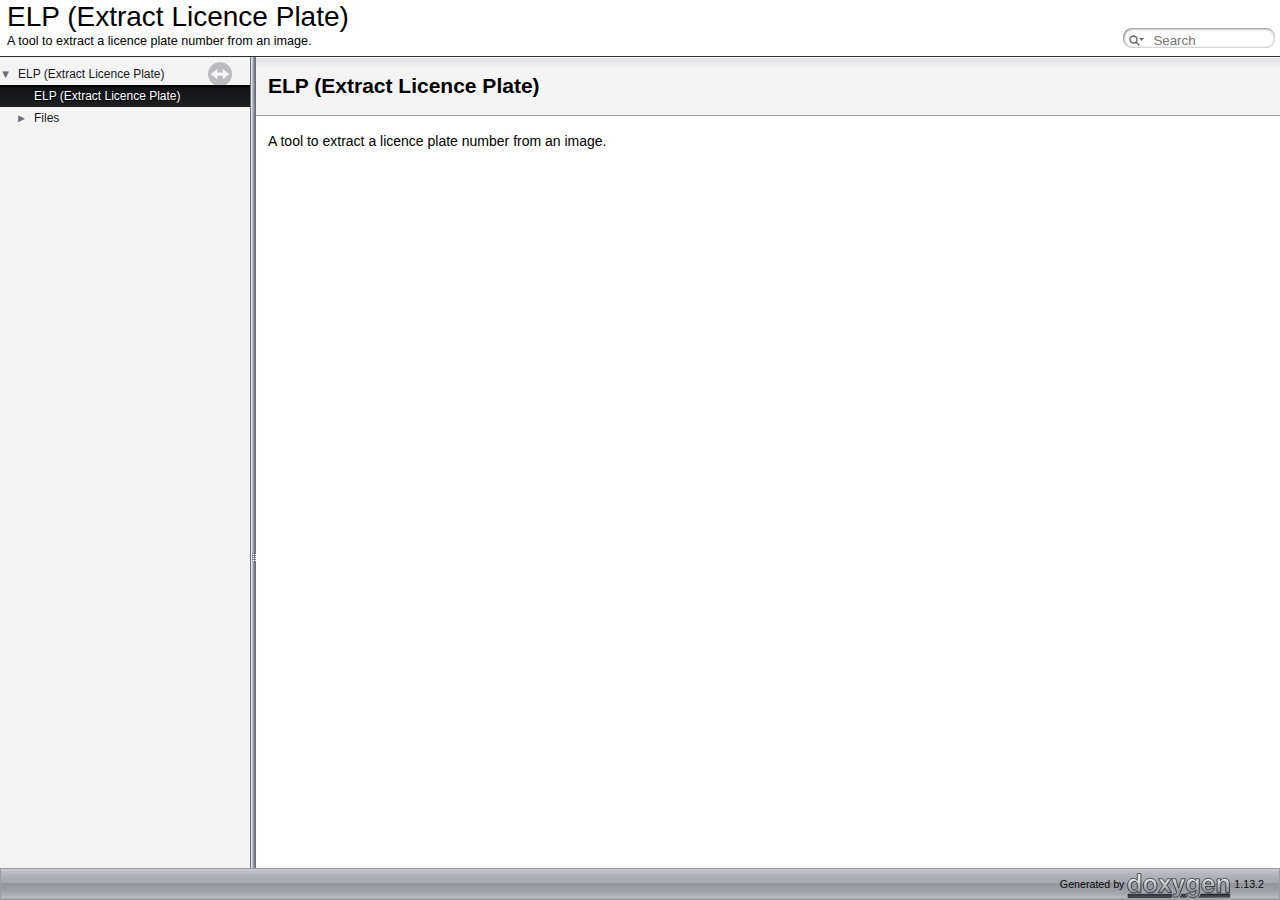
<file: doc/html/md_README.html>
<!DOCTYPE html PUBLIC "-//W3C//DTD XHTML 1.0 Transitional//EN" "https://www.w3.org/TR/xhtml1/DTD/xhtml1-transitional.dtd">
<html xmlns="http://www.w3.org/1999/xhtml" lang="en-US">
<head>
<meta http-equiv="Content-Type" content="text/xhtml;charset=UTF-8"/>
<meta http-equiv="X-UA-Compatible" content="IE=11"/>
<meta name="generator" content="Doxygen 1.13.2"/>
<meta name="viewport" content="width=device-width, initial-scale=1"/>
<title>ELP (Extract Licence Plate): ELP (Extract Licence Plate)</title>
<link href="tabs.css" rel="stylesheet" type="text/css"/>
<script type="text/javascript" src="jquery.js"></script>
<script type="text/javascript" src="dynsections.js"></script>
<script type="text/javascript" src="clipboard.js"></script>
<link href="navtree.css" rel="stylesheet" type="text/css"/>
<script type="text/javascript" src="navtreedata.js"></script>
<script type="text/javascript" src="navtree.js"></script>
<script type="text/javascript" src="resize.js"></script>
<script type="text/javascript" src="cookie.js"></script>
<link href="search/search.css" rel="stylesheet" type="text/css"/>
<script type="text/javascript" src="search/searchdata.js"></script>
<script type="text/javascript" src="search/search.js"></script>
<script type="text/javascript">
/* @license magnet:?xt=urn:btih:d3d9a9a6595521f9666a5e94cc830dab83b65699&amp;dn=expat.txt MIT */
  $(function() { init_search(); });
/* @license-end */
</script>
<link href="doxygen.css" rel="stylesheet" type="text/css" />
</head>
<body>
<div id="top"><!-- do not remove this div, it is closed by doxygen! -->
<div id="titlearea">
<table cellspacing="0" cellpadding="0">
 <tbody>
 <tr id="projectrow">
  <td id="projectalign">
   <div id="projectname">ELP (Extract Licence Plate)
   </div>
   <div id="projectbrief">A tool to extract a licence plate number from an image.</div>
  </td>
    <td>        <div id="MSearchBox" class="MSearchBoxInactive">
        <span class="left">
          <span id="MSearchSelect"                onmouseover="return searchBox.OnSearchSelectShow()"                onmouseout="return searchBox.OnSearchSelectHide()">&#160;</span>
          <input type="text" id="MSearchField" value="" placeholder="Search" accesskey="S"
               onfocus="searchBox.OnSearchFieldFocus(true)" 
               onblur="searchBox.OnSearchFieldFocus(false)" 
               onkeyup="searchBox.OnSearchFieldChange(event)"/>
          </span><span class="right">
            <a id="MSearchClose" href="javascript:searchBox.CloseResultsWindow()"><img id="MSearchCloseImg" border="0" src="search/close.svg" alt=""/></a>
          </span>
        </div>
</td>
 </tr>
 </tbody>
</table>
</div>
<!-- end header part -->
<!-- Generated by Doxygen 1.13.2 -->
<script type="text/javascript">
/* @license magnet:?xt=urn:btih:d3d9a9a6595521f9666a5e94cc830dab83b65699&amp;dn=expat.txt MIT */
var searchBox = new SearchBox("searchBox", "search/",'.html');
/* @license-end */
</script>
<script type="text/javascript">
/* @license magnet:?xt=urn:btih:d3d9a9a6595521f9666a5e94cc830dab83b65699&amp;dn=expat.txt MIT */
$(function() { codefold.init(0); });
/* @license-end */
</script>
</div><!-- top -->
<div id="side-nav" class="ui-resizable side-nav-resizable">
  <div id="nav-tree">
    <div id="nav-tree-contents">
      <div id="nav-sync" class="sync"></div>
    </div>
  </div>
  <div id="splitbar" style="-moz-user-select:none;" 
       class="ui-resizable-handle">
  </div>
</div>
<script type="text/javascript">
/* @license magnet:?xt=urn:btih:d3d9a9a6595521f9666a5e94cc830dab83b65699&amp;dn=expat.txt MIT */
$(function(){initNavTree('md_README.html',''); initResizable(true); });
/* @license-end */
</script>
<div id="doc-content">
<!-- window showing the filter options -->
<div id="MSearchSelectWindow"
     onmouseover="return searchBox.OnSearchSelectShow()"
     onmouseout="return searchBox.OnSearchSelectHide()"
     onkeydown="return searchBox.OnSearchSelectKey(event)">
</div>

<!-- iframe showing the search results (closed by default) -->
<div id="MSearchResultsWindow">
<div id="MSearchResults">
<div class="SRPage">
<div id="SRIndex">
<div id="SRResults"></div>
<div class="SRStatus" id="Loading">Loading...</div>
<div class="SRStatus" id="Searching">Searching...</div>
<div class="SRStatus" id="NoMatches">No Matches</div>
</div>
</div>
</div>
</div>

<div><div class="header">
  <div class="headertitle"><div class="title">ELP (Extract Licence Plate)</div></div>
</div><!--header-->
<div class="contents">
<div class="textblock"><p><a class="anchor" id="autotoc_md0"></a></p>
<p>A tool to extract a licence plate number from an image. </p>
</div></div><!-- contents -->
</div><!-- PageDoc -->
</div><!-- doc-content -->
<!-- start footer part -->
<div id="nav-path" class="navpath"><!-- id is needed for treeview function! -->
  <ul>
    <li class="footer">Generated by <a href="https://www.doxygen.org/index.html"><img class="footer" src="doxygen.svg" width="104" height="31" alt="doxygen"/></a> 1.13.2 </li>
  </ul>
</div>
</body>
</html>
</file>
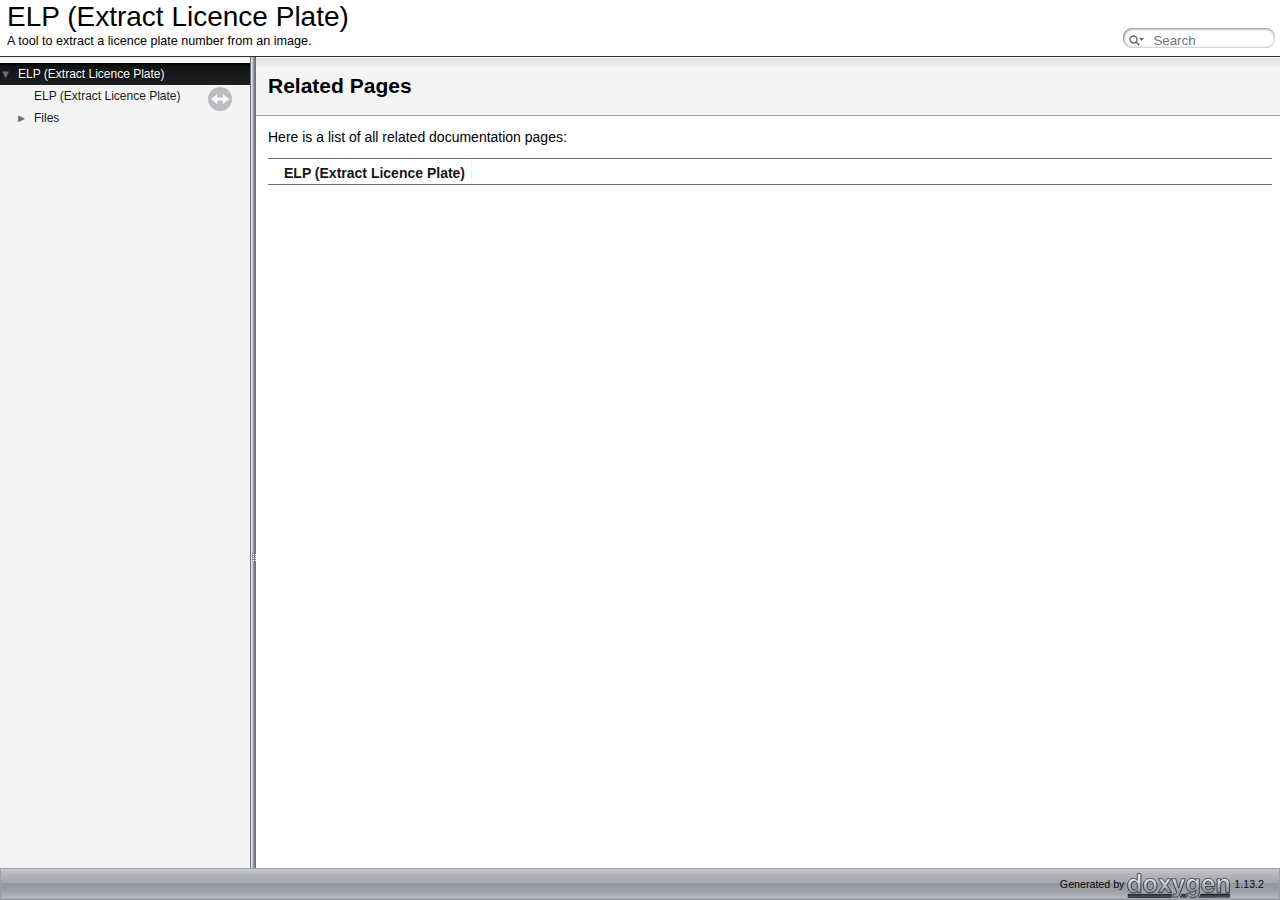
<file: doc/html/pages.html>
<!DOCTYPE html PUBLIC "-//W3C//DTD XHTML 1.0 Transitional//EN" "https://www.w3.org/TR/xhtml1/DTD/xhtml1-transitional.dtd">
<html xmlns="http://www.w3.org/1999/xhtml" lang="en-US">
<head>
<meta http-equiv="Content-Type" content="text/xhtml;charset=UTF-8"/>
<meta http-equiv="X-UA-Compatible" content="IE=11"/>
<meta name="generator" content="Doxygen 1.13.2"/>
<meta name="viewport" content="width=device-width, initial-scale=1"/>
<title>ELP (Extract Licence Plate): Related Pages</title>
<link href="tabs.css" rel="stylesheet" type="text/css"/>
<script type="text/javascript" src="jquery.js"></script>
<script type="text/javascript" src="dynsections.js"></script>
<script type="text/javascript" src="clipboard.js"></script>
<link href="navtree.css" rel="stylesheet" type="text/css"/>
<script type="text/javascript" src="navtreedata.js"></script>
<script type="text/javascript" src="navtree.js"></script>
<script type="text/javascript" src="resize.js"></script>
<script type="text/javascript" src="cookie.js"></script>
<link href="search/search.css" rel="stylesheet" type="text/css"/>
<script type="text/javascript" src="search/searchdata.js"></script>
<script type="text/javascript" src="search/search.js"></script>
<script type="text/javascript">
/* @license magnet:?xt=urn:btih:d3d9a9a6595521f9666a5e94cc830dab83b65699&amp;dn=expat.txt MIT */
  $(function() { init_search(); });
/* @license-end */
</script>
<link href="doxygen.css" rel="stylesheet" type="text/css" />
</head>
<body>
<div id="top"><!-- do not remove this div, it is closed by doxygen! -->
<div id="titlearea">
<table cellspacing="0" cellpadding="0">
 <tbody>
 <tr id="projectrow">
  <td id="projectalign">
   <div id="projectname">ELP (Extract Licence Plate)
   </div>
   <div id="projectbrief">A tool to extract a licence plate number from an image.</div>
  </td>
    <td>        <div id="MSearchBox" class="MSearchBoxInactive">
        <span class="left">
          <span id="MSearchSelect"                onmouseover="return searchBox.OnSearchSelectShow()"                onmouseout="return searchBox.OnSearchSelectHide()">&#160;</span>
          <input type="text" id="MSearchField" value="" placeholder="Search" accesskey="S"
               onfocus="searchBox.OnSearchFieldFocus(true)" 
               onblur="searchBox.OnSearchFieldFocus(false)" 
               onkeyup="searchBox.OnSearchFieldChange(event)"/>
          </span><span class="right">
            <a id="MSearchClose" href="javascript:searchBox.CloseResultsWindow()"><img id="MSearchCloseImg" border="0" src="search/close.svg" alt=""/></a>
          </span>
        </div>
</td>
 </tr>
 </tbody>
</table>
</div>
<!-- end header part -->
<!-- Generated by Doxygen 1.13.2 -->
<script type="text/javascript">
/* @license magnet:?xt=urn:btih:d3d9a9a6595521f9666a5e94cc830dab83b65699&amp;dn=expat.txt MIT */
var searchBox = new SearchBox("searchBox", "search/",'.html');
/* @license-end */
</script>
<script type="text/javascript">
/* @license magnet:?xt=urn:btih:d3d9a9a6595521f9666a5e94cc830dab83b65699&amp;dn=expat.txt MIT */
$(function() { codefold.init(0); });
/* @license-end */
</script>
</div><!-- top -->
<div id="side-nav" class="ui-resizable side-nav-resizable">
  <div id="nav-tree">
    <div id="nav-tree-contents">
      <div id="nav-sync" class="sync"></div>
    </div>
  </div>
  <div id="splitbar" style="-moz-user-select:none;" 
       class="ui-resizable-handle">
  </div>
</div>
<script type="text/javascript">
/* @license magnet:?xt=urn:btih:d3d9a9a6595521f9666a5e94cc830dab83b65699&amp;dn=expat.txt MIT */
$(function(){initNavTree('pages.html',''); initResizable(true); });
/* @license-end */
</script>
<div id="doc-content">
<!-- window showing the filter options -->
<div id="MSearchSelectWindow"
     onmouseover="return searchBox.OnSearchSelectShow()"
     onmouseout="return searchBox.OnSearchSelectHide()"
     onkeydown="return searchBox.OnSearchSelectKey(event)">
</div>

<!-- iframe showing the search results (closed by default) -->
<div id="MSearchResultsWindow">
<div id="MSearchResults">
<div class="SRPage">
<div id="SRIndex">
<div id="SRResults"></div>
<div class="SRStatus" id="Loading">Loading...</div>
<div class="SRStatus" id="Searching">Searching...</div>
<div class="SRStatus" id="NoMatches">No Matches</div>
</div>
</div>
</div>
</div>

<div class="header">
  <div class="headertitle"><div class="title">Related Pages</div></div>
</div><!--header-->
<div class="contents">
<div class="textblock">Here is a list of all related documentation pages:</div><div class="directory">
<table class="directory">
<tr id="row_0_" class="even"><td class="entry"><span style="width:16px;display:inline-block;">&#160;</span><a class="el" href="md_README.html" target="_self">ELP (Extract Licence Plate)</a></td><td class="desc"></td></tr>
</table>
</div><!-- directory -->
</div><!-- contents -->
</div><!-- doc-content -->
<!-- start footer part -->
<div id="nav-path" class="navpath"><!-- id is needed for treeview function! -->
  <ul>
    <li class="footer">Generated by <a href="https://www.doxygen.org/index.html"><img class="footer" src="doxygen.svg" width="104" height="31" alt="doxygen"/></a> 1.13.2 </li>
  </ul>
</div>
</body>
</html>
</file>
<file: doc/html/tabs.css>
.sm{position:relative;z-index:9999}.sm,.sm ul,.sm li{display:block;list-style:none;margin:0;padding:0;line-height:normal;direction:ltr;text-align:left;-webkit-tap-highlight-color:rgba(0,0,0,0)}.sm-rtl,.sm-rtl ul,.sm-rtl li{direction:rtl;text-align:right}.sm>li>h1,.sm>li>h2,.sm>li>h3,.sm>li>h4,.sm>li>h5,.sm>li>h6{margin:0;padding:0}.sm ul{display:none}.sm li,.sm a{position:relative}.sm a{display:block}.sm a.disabled{cursor:not-allowed}.sm:after{content:"\00a0";display:block;height:0;font:0/0 serif;clear:both;visibility:hidden;overflow:hidden}.sm,.sm *,.sm *:before,.sm *:after{-moz-box-sizing:border-box;-webkit-box-sizing:border-box;box-sizing:border-box}.main-menu-btn{position:relative;display:inline-block;width:36px;height:36px;text-indent:36px;margin-left:8px;white-space:nowrap;overflow:hidden;cursor:pointer;-webkit-tap-highlight-color:rgba(0,0,0,0)}.main-menu-btn-icon,.main-menu-btn-icon:before,.main-menu-btn-icon:after{position:absolute;top:50%;left:2px;height:2px;width:24px;background:var(--nav-menu-button-color);-webkit-transition:all .25s;transition:all .25s}.main-menu-btn-icon:before{content:'';top:-7px;left:0}.main-menu-btn-icon:after{content:'';top:7px;left:0}#main-menu-state:checked ~ .main-menu-btn .main-menu-btn-icon{height:0}#main-menu-state:checked ~ .main-menu-btn .main-menu-btn-icon:before{top:0;-webkit-transform:rotate(-45deg);transform:rotate(-45deg)}#main-menu-state:checked ~ .main-menu-btn .main-menu-btn-icon:after{top:0;-webkit-transform:rotate(45deg);transform:rotate(45deg)}#main-menu-state{position:absolute;width:1px;height:1px;margin:-1px;border:0;padding:0;overflow:hidden;clip:rect(1px,1px,1px,1px)}#main-menu-state:not(:checked) ~ #main-menu{display:none}#main-menu-state:checked ~ #main-menu{display:block}@media(min-width:768px){.main-menu-btn{position:absolute;top:-99999px}#main-menu-state:not(:checked) ~ #main-menu{display:block}}.sm-dox{background-image:var(--nav-gradient-image)}.sm-dox a,.sm-dox a:focus,.sm-dox a:hover,.sm-dox a:active{padding:0 12px;padding-right:43px;font-family:var(--font-family-nav);font-size:13px;font-weight:bold;line-height:36px;text-decoration:none;text-shadow:var(--nav-text-normal-shadow);color:var(--nav-text-normal-color);outline:0}.sm-dox a:hover{background-image:var(--nav-gradient-active-image);background-repeat:repeat-x;color:var(--nav-text-hover-color);text-shadow:var(--nav-text-hover-shadow)}.sm-dox a.current{color:#d23600}.sm-dox a.disabled{color:#bbb}.sm-dox a span.sub-arrow{position:absolute;top:50%;margin-top:-14px;left:auto;right:3px;width:28px;height:28px;overflow:hidden;font:bold 12px/28px monospace !important;text-align:center;text-shadow:none;background:var(--nav-menu-toggle-color);-moz-border-radius:5px;-webkit-border-radius:5px;border-radius:5px}.sm-dox a span.sub-arrow:before{display:block;content:'+'}.sm-dox a.highlighted span.sub-arrow:before{display:block;content:'-'}.sm-dox>li:first-child>a,.sm-dox>li:first-child>:not(ul) a{-moz-border-radius:5px 5px 0 0;-webkit-border-radius:5px;border-radius:5px 5px 0 0}.sm-dox>li:last-child>a,.sm-dox>li:last-child>*:not(ul) a,.sm-dox>li:last-child>ul,.sm-dox>li:last-child>ul>li:last-child>a,.sm-dox>li:last-child>ul>li:last-child>*:not(ul) a,.sm-dox>li:last-child>ul>li:last-child>ul,.sm-dox>li:last-child>ul>li:last-child>ul>li:last-child>a,.sm-dox>li:last-child>ul>li:last-child>ul>li:last-child>*:not(ul) a,.sm-dox>li:last-child>ul>li:last-child>ul>li:last-child>ul,.sm-dox>li:last-child>ul>li:last-child>ul>li:last-child>ul>li:last-child>a,.sm-dox>li:last-child>ul>li:last-child>ul>li:last-child>ul>li:last-child>*:not(ul) a,.sm-dox>li:last-child>ul>li:last-child>ul>li:last-child>ul>li:last-child>ul,.sm-dox>li:last-child>ul>li:last-child>ul>li:last-child>ul>li:last-child>ul>li:last-child>a,.sm-dox>li:last-child>ul>li:last-child>ul>li:last-child>ul>li:last-child>ul>li:last-child>*:not(ul) a,.sm-dox>li:last-child>ul>li:last-child>ul>li:last-child>ul>li:last-child>ul>li:last-child>ul{-moz-border-radius:0 0 5px 5px;-webkit-border-radius:0;border-radius:0 0 5px 5px}.sm-dox>li:last-child>a.highlighted,.sm-dox>li:last-child>*:not(ul) a.highlighted,.sm-dox>li:last-child>ul>li:last-child>a.highlighted,.sm-dox>li:last-child>ul>li:last-child>*:not(ul) a.highlighted,.sm-dox>li:last-child>ul>li:last-child>ul>li:last-child>a.highlighted,.sm-dox>li:last-child>ul>li:last-child>ul>li:last-child>*:not(ul) a.highlighted,.sm-dox>li:last-child>ul>li:last-child>ul>li:last-child>ul>li:last-child>a.highlighted,.sm-dox>li:last-child>ul>li:last-child>ul>li:last-child>ul>li:last-child>*:not(ul) a.highlighted,.sm-dox>li:last-child>ul>li:last-child>ul>li:last-child>ul>li:last-child>ul>li:last-child>a.highlighted,.sm-dox>li:last-child>ul>li:last-child>ul>li:last-child>ul>li:last-child>ul>li:last-child>*:not(ul) a.highlighted{-moz-border-radius:0;-webkit-border-radius:0;border-radius:0}.sm-dox ul{background:var(--nav-menu-background-color)}.sm-dox ul a,.sm-dox ul a:focus,.sm-dox ul a:hover,.sm-dox ul a:active{font-size:12px;border-left:8px solid transparent;line-height:36px;text-shadow:none;background-color:var(--nav-menu-background-color);background-image:none}.sm-dox ul a:hover{background-image:var(--nav-gradient-active-image);background-repeat:repeat-x;color:var(--nav-text-hover-color);text-shadow:0 1px 1px black}.sm-dox ul ul a,.sm-dox ul ul a:hover,.sm-dox ul ul a:focus,.sm-dox ul ul a:active{border-left:16px solid transparent}.sm-dox ul ul ul a,.sm-dox ul ul ul a:hover,.sm-dox ul ul ul a:focus,.sm-dox ul ul ul a:active{border-left:24px solid transparent}.sm-dox ul ul ul ul a,.sm-dox ul ul ul ul a:hover,.sm-dox ul ul ul ul a:focus,.sm-dox ul ul ul ul a:active{border-left:32px solid transparent}.sm-dox ul ul ul ul ul a,.sm-dox ul ul ul ul ul a:hover,.sm-dox ul ul ul ul ul a:focus,.sm-dox ul ul ul ul ul a:active{border-left:40px solid transparent}@media(min-width:768px){.sm-dox ul{position:absolute;width:12em}.sm-dox li{float:left}.sm-dox.sm-rtl li{float:right}.sm-dox ul li,.sm-dox.sm-rtl ul li,.sm-dox.sm-vertical li{float:none}.sm-dox a{white-space:nowrap}.sm-dox ul a,.sm-dox.sm-vertical a{white-space:normal}.sm-dox .sm-nowrap>li>a,.sm-dox .sm-nowrap>li>:not(ul) a{white-space:nowrap}.sm-dox{padding:0 10px;background-image:var(--nav-gradient-image);line-height:36px}.sm-dox a span.sub-arrow{top:50%;margin-top:-2px;right:12px;width:0;height:0;border-width:4px;border-style:solid dashed dashed dashed;border-color:var(--nav-text-normal-color) transparent transparent transparent;background:transparent;-moz-border-radius:0;-webkit-border-radius:0;border-radius:0}.sm-dox a,.sm-dox a:focus,.sm-dox a:active,.sm-dox a:hover,.sm-dox a.highlighted{padding:0 12px;background-image:var(--nav-separator-image);background-repeat:no-repeat;background-position:right;-moz-border-radius:0 !important;-webkit-border-radius:0;border-radius:0 !important}.sm-dox a:hover{background-image:var(--nav-gradient-active-image);background-repeat:repeat-x;color:var(--nav-text-hover-color);text-shadow:var(--nav-text-hover-shadow)}.sm-dox a:hover span.sub-arrow{border-color:var(--nav-text-hover-color) transparent transparent transparent}.sm-dox a.has-submenu{padding-right:24px}.sm-dox li{border-top:0}.sm-dox>li>ul:before,.sm-dox>li>ul:after{content:'';position:absolute;top:-18px;left:30px;width:0;height:0;overflow:hidden;border-width:9px;border-style:dashed dashed solid dashed;border-color:transparent transparent #bbb transparent}.sm-dox>li>ul:after{top:-16px;left:31px;border-width:8px;border-color:transparent transparent var(--nav-menu-background-color) transparent}.sm-dox ul{border:1px solid #bbb;padding:5px 0;background:var(--nav-menu-background-color);-moz-border-radius:5px !important;-webkit-border-radius:5px;border-radius:5px !important;-moz-box-shadow:0 5px 9px rgba(0,0,0,0.2);-webkit-box-shadow:0 5px 9px rgba(0,0,0,0.2);box-shadow:0 5px 9px rgba(0,0,0,0.2)}.sm-dox ul a span.sub-arrow{right:8px;top:50%;margin-top:-5px;border-width:5px;border-color:transparent transparent transparent var(--nav-menu-foreground-color);border-style:dashed dashed dashed solid}.sm-dox ul a,.sm-dox ul a:hover,.sm-dox ul a:focus,.sm-dox ul a:active,.sm-dox ul a.highlighted{color:var(--nav-menu-foreground-color);background-image:none;border:0 !important}.sm-dox ul a:hover{background-image:var(--nav-gradient-active-image);background-repeat:repeat-x;color:var(--nav-text-hover-color);text-shadow:var(--nav-text-hover-shadow)}.sm-dox ul a:hover span.sub-arrow{border-color:transparent transparent transparent var(--nav-text-hover-color)}.sm-dox span.scroll-up,.sm-dox span.scroll-down{position:absolute;display:none;visibility:hidden;overflow:hidden;background:var(--nav-menu-background-color);height:36px}.sm-dox span.scroll-up:hover,.sm-dox span.scroll-down:hover{background:#eee}.sm-dox span.scroll-up:hover span.scroll-up-arrow,.sm-dox span.scroll-up:hover span.scroll-down-arrow{border-color:transparent transparent #d23600 transparent}.sm-dox span.scroll-down:hover span.scroll-down-arrow{border-color:#d23600 transparent transparent transparent}.sm-dox span.scroll-up-arrow,.sm-dox span.scroll-down-arrow{position:absolute;top:0;left:50%;margin-left:-6px;width:0;height:0;overflow:hidden;border-width:6px;border-style:dashed dashed solid dashed;border-color:transparent transparent var(--nav-menu-foreground-color) transparent}.sm-dox span.scroll-down-arrow{top:8px;border-style:solid dashed dashed dashed;border-color:var(--nav-menu-foreground-color) transparent transparent transparent}.sm-dox.sm-rtl a.has-submenu{padding-right:12px;padding-left:24px}.sm-dox.sm-rtl a span.sub-arrow{right:auto;left:12px}.sm-dox.sm-rtl.sm-vertical a.has-submenu{padding:10px 20px}.sm-dox.sm-rtl.sm-vertical a span.sub-arrow{right:auto;left:8px;border-style:dashed solid dashed dashed;border-color:transparent #555 transparent transparent}.sm-dox.sm-rtl>li>ul:before{left:auto;right:30px}.sm-dox.sm-rtl>li>ul:after{left:auto;right:31px}.sm-dox.sm-rtl ul a.has-submenu{padding:10px 20px !important}.sm-dox.sm-rtl ul a span.sub-arrow{right:auto;left:8px;border-style:dashed solid dashed dashed;border-color:transparent #555 transparent transparent}.sm-dox.sm-vertical{padding:10px 0;-moz-border-radius:5px;-webkit-border-radius:5px;border-radius:5px}.sm-dox.sm-vertical a{padding:10px 20px}.sm-dox.sm-vertical a:hover,.sm-dox.sm-vertical a:focus,.sm-dox.sm-vertical a:active,.sm-dox.sm-vertical a.highlighted{background:#fff}.sm-dox.sm-vertical a.disabled{background-image:var(--nav-gradient-image)}.sm-dox.sm-vertical a span.sub-arrow{right:8px;top:50%;margin-top:-5px;border-width:5px;border-style:dashed dashed dashed solid;border-color:transparent transparent transparent #555}.sm-dox.sm-vertical>li>ul:before,.sm-dox.sm-vertical>li>ul:after{display:none}.sm-dox.sm-vertical ul a{padding:10px 20px}.sm-dox.sm-vertical ul a:hover,.sm-dox.sm-vertical ul a:focus,.sm-dox.sm-vertical ul a:active,.sm-dox.sm-vertical ul a.highlighted{background:#eee}.sm-dox.sm-vertical ul a.disabled{background:var(--nav-menu-background-color)}}
</file>
<file: doc/html/navtree.css>
#nav-tree .children_ul {
  margin:0;
  padding:4px;
}

#nav-tree ul {
  list-style:none outside none;
  margin:0px;
  padding:0px;
}

#nav-tree li {
  white-space:nowrap;
  margin:0px;
  padding:0px;
}

#nav-tree .plus {
  margin:0px;
}

#nav-tree .selected {
  background-image: url('tab_a.png');
  background-repeat:repeat-x;
  color: var(--nav-text-active-color);
  text-shadow: var(--nav-text-active-shadow);
}

#nav-tree .selected .arrow {
  color: var(--nav-arrow-selected-color);
  text-shadow: none;
}

#nav-tree img {
  margin:0px;
  padding:0px;
  border:0px;
  vertical-align: middle;
}

#nav-tree a {
  text-decoration:none;
  padding:0px;
  margin:0px;
}

#nav-tree .label {
  margin:0px;
  padding:0px;
  font: 12px var(--font-family-nav);
}

#nav-tree .label a {
  padding:2px;
}

#nav-tree .selected a {
  text-decoration:none;
  color:var(--nav-text-active-color);
}

#nav-tree .children_ul {
  margin:0px;
  padding:0px;
}

#nav-tree .item {
  margin:0px;
  padding:0px;
}

#nav-tree {
  padding: 0px 0px;
  font-size:14px;
  overflow:auto;
}

#doc-content {
  overflow:auto;
  display:block;
  padding:0px;
  margin:0px;
  -webkit-overflow-scrolling : touch; /* iOS 5+ */
}

#side-nav {
  padding:0 6px 0 0;
  margin: 0px;
  display:block;
  position: absolute;
  left: 0px;
  width: $width;
  overflow : hidden;
}

.ui-resizable .ui-resizable-handle {
  display:block;
}

.ui-resizable-e {
  background-image:var(--nav-splitbar-image);
  background-size:100%;
  background-repeat:repeat-y;
  background-attachment: scroll;
  cursor:ew-resize;
  height:100%;
  right:0;
  top:0;
  width:6px;
}

.ui-resizable-handle {
  display:none;
  font-size:0.1px;
  position:absolute;
  z-index:1;
}

#nav-tree-contents {
  margin: 6px 0px 0px 0px;
}

#nav-tree {
  background-repeat:repeat-x;
  background-color: var(--nav-background-color);
  -webkit-overflow-scrolling : touch; /* iOS 5+ */
}

#nav-sync {
  position:absolute;
  top:5px;
  right:24px;
  z-index:0;
}

#nav-sync img {
  opacity:0.3;
}

#nav-sync img:hover {
  opacity:0.9;
}

@media print
{
  #nav-tree { display: none; }
  div.ui-resizable-handle { display: none; position: relative; }
}
</file>
<file: doc/html/search/search.css>
/*---------------- Search Box */

#MSearchBox {
    position: absolute;
    right: 5px;
}
/*---------------- Search box styling */

.SRPage * {
    font-weight: normal;
    line-height: normal;
}

dark-mode-toggle {
    margin-left: 5px;
    display: flex;
    float: right;
}

#MSearchBox {
    display: inline-block;
    white-space : nowrap;
    background: var(--search-background-color);
    border-radius: 0.65em;
    box-shadow: var(--search-box-shadow);
    z-index: 102;
}

#MSearchBox .left {
    display: inline-block;
    vertical-align: middle;
    height: 1.4em;
}

#MSearchSelect {
    display: inline-block;
    vertical-align: middle;
    width: 20px;
    height: 19px;
    background-image: var(--search-magnification-select-image);
    margin: 0 0 0 0.3em;
    padding: 0;
}

#MSearchSelectExt {
    display: inline-block;
    vertical-align: middle;
    width: 10px;
    height: 19px;
    background-image: var(--search-magnification-image);
    margin: 0 0 0 0.5em;
    padding: 0;
}


#MSearchField {
    display: inline-block;
    vertical-align: middle;
    width: 7.5em;
    height: 19px;
    margin: 0 0.15em;
    padding: 0;
    line-height: 1em;
    border:none;
    color: var(--search-foreground-color);
    outline: none;
    font-family: var(--font-family-search);
    -webkit-border-radius: 0px;
    border-radius: 0px;
    background: none;
}

@media(hover: none) {
    /* to avoid zooming on iOS */
    #MSearchField {
        font-size: 16px;
    }
}

#MSearchBox .right {
    display: inline-block;
    vertical-align: middle;
    width: 1.4em;
    height: 1.4em;
}

#MSearchClose {
    display: none;
    font-size: inherit;
    background : none;
    border: none;
    margin: 0;
    padding: 0;
    outline: none;

}

#MSearchCloseImg {
    padding: 0.3em;
    margin: 0;
}

.MSearchBoxActive #MSearchField {
    color: var(--search-active-color);
}



/*---------------- Search filter selection */

#MSearchSelectWindow {
    display: none;
    position: absolute;
    left: 0; top: 0;
    border: 1px solid var(--search-filter-border-color);
    background-color: var(--search-filter-background-color);
    z-index: 10001;
    padding-top: 4px;
    padding-bottom: 4px;
    -moz-border-radius: 4px;
    -webkit-border-top-left-radius: 4px;
    -webkit-border-top-right-radius: 4px;
    -webkit-border-bottom-left-radius: 4px;
    -webkit-border-bottom-right-radius: 4px;
    -webkit-box-shadow: 5px 5px 5px rgba(0, 0, 0, 0.15);
}

.SelectItem {
    font: 8pt var(--font-family-search);
    padding-left:  2px;
    padding-right: 12px;
    border: 0px;
}

span.SelectionMark {
    margin-right: 4px;
    font-family: var(--font-family-monospace);
    outline-style: none;
    text-decoration: none;
}

a.SelectItem {
    display: block;
    outline-style: none;
    color: var(--search-filter-foreground-color);
    text-decoration: none;
    padding-left:   6px;
    padding-right: 12px;
}

a.SelectItem:focus,
a.SelectItem:active {
    color: var(--search-filter-foreground-color);
    outline-style: none;
    text-decoration: none;
}

a.SelectItem:hover {
    color: var(--search-filter-highlight-text-color);
    background-color: var(--search-filter-highlight-bg-color);
    outline-style: none;
    text-decoration: none;
    cursor: pointer;
    display: block;
}

/*---------------- Search results window */

iframe#MSearchResults {
    /*width: 60ex;*/
    height: 15em;
}

#MSearchResultsWindow {
    display: none;
    position: absolute;
    left: 0; top: 0;
    border: 1px solid var(--search-results-border-color);
    background-color: var(--search-results-background-color);
    z-index:10000;
    width: 300px;
    height: 400px;
    overflow: auto;
}

/* ----------------------------------- */


#SRIndex {
    clear:both; 
}

.SREntry {
    font-size: 10pt;
    padding-left: 1ex;
}

.SRPage .SREntry {
    font-size: 8pt;
    padding: 1px 5px;
}

div.SRPage {
    margin: 5px 2px;
    background-color: var(--search-results-background-color);
}

.SRChildren {
    padding-left: 3ex; padding-bottom: .5em 
}

.SRPage .SRChildren {
    display: none;
}

.SRSymbol {
    font-weight: bold;
    color: var(--search-results-foreground-color);
    font-family: var(--font-family-search);
    text-decoration: none;
    outline: none;
}

a.SRScope {
    display: block;
    color: var(--search-results-foreground-color);
    font-family: var(--font-family-search);
    font-size: 8pt;
    text-decoration: none;
    outline: none;
}

a.SRSymbol:focus, a.SRSymbol:active,
a.SRScope:focus, a.SRScope:active {
    text-decoration: underline;
}

span.SRScope {
    padding-left: 4px;
    font-family: var(--font-family-search);
}

.SRPage .SRStatus {
    padding: 2px 5px;
    font-size: 8pt;
    font-style: italic;
    font-family: var(--font-family-search);
}

.SRResult {
    display: none;
}

div.searchresults {
    margin-left: 10px;
    margin-right: 10px;
}

/*---------------- External search page results */

.pages b {
   color: white;
   padding: 5px 5px 3px 5px;
   background-image: var(--nav-gradient-active-image-parent);
   background-repeat: repeat-x;
   text-shadow: 0 1px 1px #000000;
}

.pages {
    line-height: 17px;
    margin-left: 4px;
    text-decoration: none;
}

.hl {
    font-weight: bold;
}

#searchresults {
    margin-bottom: 20px;
}

.searchpages {
    margin-top: 10px;
}
</file>
<file: doc/html/doxygen.css>
/* The standard CSS for doxygen 1.13.2*/

html {
/* page base colors */
--page-background-color: white;
--page-foreground-color: black;
--page-link-color: #17181A;
--page-visited-link-color: #222326;

/* index */
--index-odd-item-bg-color: #F2F2F3;
--index-even-item-bg-color: white;
--index-header-color: black;
--index-separator-color: #A0A0A0;

/* header */
--header-background-color: #F4F4F5;
--header-separator-color: #9DA1A8;
--header-gradient-image: url('nav_h.png');
--group-header-separator-color: #565961;
--group-header-color: #111113;
--inherit-header-color: gray;

--footer-foreground-color: #09090A;
--footer-logo-width: 104px;
--citation-label-color: #0F0F11;
--glow-color: cyan;

--title-background-color: white;
--title-separator-color: #2E3034;
--directory-separator-color: #6A6E78;
--separator-color: #26272B;

--blockquote-background-color: #F0F0F2;
--blockquote-border-color: #6A6E78;

--scrollbar-thumb-color: #6A6E78;
--scrollbar-background-color: #F4F4F5;

--icon-background-color: #44464C;
--icon-foreground-color: white;
--icon-doc-image: url('doc.svg');
--icon-folder-open-image: url('folderopen.svg');
--icon-folder-closed-image: url('folderclosed.svg');

/* brief member declaration list */
--memdecl-background-color: #F4F4F5;
--memdecl-separator-color: #C5C7CB;
--memdecl-foreground-color: #555;
--memdecl-template-color: #222326;

/* detailed member list */
--memdef-border-color: #777C86;
--memdef-title-background-color: #CCCED2;
--memdef-title-gradient-image: url('nav_f.png');
--memdef-proto-background-color: #C6C8CD;
--memdef-proto-text-color: #060707;
--memdef-proto-text-shadow: 0px 1px 1px rgba(255, 255, 255, 0.9);
--memdef-doc-background-color: white;
--memdef-param-name-color: #602020;
--memdef-template-color: #222326;

/* tables */
--table-cell-border-color: #0B0B0C;
--table-header-background-color: #121314;
--table-header-foreground-color: #FFFFFF;

/* labels */
--label-background-color: #44464C;
--label-left-top-border-color: #2E3034;
--label-right-bottom-border-color: #9DA1A8;
--label-foreground-color: white;

/** navigation bar/tree/menu */
--nav-background-color: #F4F4F5;
--nav-foreground-color: #111213;
--nav-gradient-image: url('tab_b.png');
--nav-gradient-hover-image: url('tab_h.png');
--nav-gradient-active-image: url('tab_a.png');
--nav-gradient-active-image-parent: url("../tab_a.png");
--nav-separator-image: url('tab_s.png');
--nav-breadcrumb-image: url('bc_s.png');
--nav-breadcrumb-border-color: #9A9DA5;
--nav-splitbar-image: url('splitbar.png');
--nav-font-size-level1: 13px;
--nav-font-size-level2: 10px;
--nav-font-size-level3: 9px;
--nav-text-normal-color: #080809;
--nav-text-hover-color: white;
--nav-text-active-color: white;
--nav-text-normal-shadow: 0px 1px 1px rgba(255, 255, 255, 0.9);
--nav-text-hover-shadow: 0px 1px 1px rgba(0, 0, 0, 1.0);
--nav-text-active-shadow: 0px 1px 1px rgba(0, 0, 0, 1.0);
--nav-menu-button-color: #111213;
--nav-menu-background-color: white;
--nav-menu-foreground-color: #555555;
--nav-menu-toggle-color: rgba(255, 255, 255, 0.5);
--nav-arrow-color: #6A6E78;
--nav-arrow-selected-color: #6A6E78;

/* table of contents */
--toc-background-color: #ECECEE;
--toc-border-color: #BBBEC3;
--toc-header-color: #222326;
--toc-down-arrow-image: url("data:image/svg+xml;utf8,<svg xmlns='http://www.w3.org/2000/svg' version='1.1' height='10px' width='5px' fill='grey'><text x='0' y='5' font-size='10'>&%238595;</text></svg>");

/** search field */
--search-background-color: white;
--search-foreground-color: #909090;
--search-magnification-image: url('mag.svg');
--search-magnification-select-image: url('mag_sel.svg');
--search-active-color: black;
--search-filter-background-color: #F4F4F5;
--search-filter-foreground-color: black;
--search-filter-border-color: #5E626A;
--search-filter-highlight-text-color: white;
--search-filter-highlight-bg-color: #17181A;
--search-results-foreground-color: #1C1D20;
--search-results-background-color: #E0E1E3;
--search-results-border-color: black;
--search-box-shadow: inset 0.5px 0.5px 3px 0px #555;

/** code fragments */
--code-keyword-color: #008000;
--code-type-keyword-color: #604020;
--code-flow-keyword-color: #E08000;
--code-comment-color: #800000;
--code-preprocessor-color: #806020;
--code-string-literal-color: #002080;
--code-char-literal-color: #008080;
--code-xml-cdata-color: black;
--code-vhdl-digit-color: #FF00FF;
--code-vhdl-char-color: #000000;
--code-vhdl-keyword-color: #700070;
--code-vhdl-logic-color: #FF0000;
--code-link-color: #222326;
--code-external-link-color: #222326;
--fragment-foreground-color: black;
--fragment-background-color: #F8F8F9;
--fragment-border-color: #9DA1A8;
--fragment-lineno-border-color: #00FF00;
--fragment-lineno-background-color: #E8E8E8;
--fragment-lineno-foreground-color: black;
--fragment-lineno-link-fg-color: #222326;
--fragment-lineno-link-bg-color: #D8D8D8;
--fragment-lineno-link-hover-fg-color: #222326;
--fragment-lineno-link-hover-bg-color: #C8C8C8;
--fragment-copy-ok-color: #2EC82E;
--tooltip-foreground-color: black;
--tooltip-background-color: white;
--tooltip-border-color: gray;
--tooltip-doc-color: grey;
--tooltip-declaration-color: #006318;
--tooltip-link-color: #222326;
--tooltip-shadow: 1px 1px 7px gray;
--fold-line-color: #808080;
--fold-minus-image: url('minus.svg');
--fold-plus-image: url('plus.svg');
--fold-minus-image-relpath: url('../../minus.svg');
--fold-plus-image-relpath: url('../../plus.svg');

/** font-family */
--font-family-normal: Roboto,sans-serif;
--font-family-monospace: 'JetBrains Mono',Consolas,Monaco,'Andale Mono','Ubuntu Mono',monospace,fixed;
--font-family-nav: 'Lucida Grande',Geneva,Helvetica,Arial,sans-serif;
--font-family-title: Tahoma,Arial,sans-serif;
--font-family-toc: Verdana,'DejaVu Sans',Geneva,sans-serif;
--font-family-search: Arial,Verdana,sans-serif;
--font-family-icon: Arial,Helvetica;
--font-family-tooltip: Roboto,sans-serif;

/** special sections */
--warning-color-bg: #f8d1cc;
--warning-color-hl: #b61825;
--warning-color-text: #75070f;
--note-color-bg: #faf3d8;
--note-color-hl: #f3a600;
--note-color-text: #5f4204;
--todo-color-bg: #e4f3ff;
--todo-color-hl: #1879C4;
--todo-color-text: #274a5c;
--test-color-bg: #e8e8ff;
--test-color-hl: #3939C4;
--test-color-text: #1a1a5c;
--deprecated-color-bg: #ecf0f3;
--deprecated-color-hl: #5b6269;
--deprecated-color-text: #43454a;
--bug-color-bg: #e4dafd;
--bug-color-hl: #5b2bdd;
--bug-color-text: #2a0d72;
--invariant-color-bg: #d8f1e3;
--invariant-color-hl: #44b86f;
--invariant-color-text: #265532;
}

@media (prefers-color-scheme: dark) {
  html:not(.dark-mode) {
    color-scheme: dark;

/* page base colors */
--page-background-color: black;
--page-foreground-color: #C9D1D9;
--page-link-color: #5E626A;
--page-visited-link-color: #727680;

/* index */
--index-odd-item-bg-color: #000000;
--index-even-item-bg-color: black;
--index-header-color: #9DA1A8;
--index-separator-color: #0F0F11;

/* header */
--header-background-color: #000000;
--header-separator-color: #010101;
--header-gradient-image: url('nav_hd.png');
--group-header-separator-color: #080809;
--group-header-color: #5E626A;
--inherit-header-color: #A0A0A0;

--footer-foreground-color: #333539;
--footer-logo-width: 60px;
--citation-label-color: #5E626A;
--glow-color: cyan;

--title-background-color: #000000;
--title-separator-color: #101112;
--directory-separator-color: #080809;
--separator-color: #080809;

--blockquote-background-color: #000001;
--blockquote-border-color: #080809;

--scrollbar-thumb-color: #080809;
--scrollbar-background-color: #000000;

--icon-background-color: #0F0F11;
--icon-foreground-color: #9DA1A8;
--icon-doc-image: url('docd.svg');
--icon-folder-open-image: url('folderopend.svg');
--icon-folder-closed-image: url('folderclosedd.svg');

/* brief member declaration list */
--memdecl-background-color: #000000;
--memdecl-separator-color: #0A0A0B;
--memdecl-foreground-color: #BBB;
--memdecl-template-color: #4C4F56;

/* detailed member list */
--memdef-border-color: #050606;
--memdef-title-background-color: #030303;
--memdef-title-gradient-image: url('nav_fd.png');
--memdef-proto-background-color: #020203;
--memdef-proto-text-color: #6B7079;
--memdef-proto-text-shadow: 0px 1px 1px rgba(0, 0, 0, 0.9);
--memdef-doc-background-color: black;
--memdef-param-name-color: #D28757;
--memdef-template-color: #4C4F56;

/* tables */
--table-cell-border-color: #080809;
--table-header-background-color: #080809;
--table-header-foreground-color: #9DA1A8;

/* labels */
--label-background-color: #111113;
--label-left-top-border-color: #222326;
--label-right-bottom-border-color: #080809;
--label-foreground-color: #CCCCCC;

/** navigation bar/tree/menu */
--nav-background-color: #000001;
--nav-foreground-color: #111213;
--nav-gradient-image: url('tab_bd.png');
--nav-gradient-hover-image: url('tab_hd.png');
--nav-gradient-active-image: url('tab_ad.png');
--nav-gradient-active-image-parent: url("../tab_ad.png");
--nav-separator-image: url('tab_sd.png');
--nav-breadcrumb-image: url('bc_sd.png');
--nav-breadcrumb-border-color: #09090A;
--nav-splitbar-image: url('splitbard.png');
--nav-font-size-level1: 13px;
--nav-font-size-level2: 10px;
--nav-font-size-level3: 9px;
--nav-text-normal-color: #8A8E97;
--nav-text-hover-color: #C1C3C8;
--nav-text-active-color: #C1C3C8;
--nav-text-normal-shadow: 0px 1px 1px black;
--nav-text-hover-shadow: 0px 1px 1px rgba(0, 0, 0, 1.0);
--nav-text-active-shadow: 0px 1px 1px rgba(0, 0, 0, 1.0);
--nav-menu-button-color: #8A8E97;
--nav-menu-background-color: #000000;
--nav-menu-foreground-color: #BBBBBB;
--nav-menu-toggle-color: rgba(255, 255, 255, 0.2);
--nav-arrow-color: #0F0F11;
--nav-arrow-selected-color: #5E626A;

/* table of contents */
--toc-background-color: #010101;
--toc-border-color: #040405;
--toc-header-color: #727680;
--toc-down-arrow-image: url("data:image/svg+xml;utf8,<svg xmlns='http://www.w3.org/2000/svg' version='1.1' height='10px' width='5px'><text x='0' y='5' font-size='10' fill='grey'>&%238595;</text></svg>");

/** search field */
--search-background-color: black;
--search-foreground-color: #C5C5C5;
--search-magnification-image: url('mag_d.svg');
--search-magnification-select-image: url('mag_seld.svg');
--search-active-color: #C5C5C5;
--search-filter-background-color: #000001;
--search-filter-foreground-color: #5E626A;
--search-filter-border-color: #4C4F56;
--search-filter-highlight-text-color: #92959E;
--search-filter-highlight-bg-color: #080809;
--search-results-background-color: #000001;
--search-results-foreground-color: #5E626A;
--search-results-border-color: #4C4F56;
--search-box-shadow: inset 0.5px 0.5px 3px 0px #0C0C0D;

/** code fragments */
--code-keyword-color: #CC99CD;
--code-type-keyword-color: #AB99CD;
--code-flow-keyword-color: #E08000;
--code-comment-color: #717790;
--code-preprocessor-color: #65CABE;
--code-string-literal-color: #7EC699;
--code-char-literal-color: #00E0F0;
--code-xml-cdata-color: #C9D1D9;
--code-vhdl-digit-color: #FF00FF;
--code-vhdl-char-color: #C0C0C0;
--code-vhdl-keyword-color: #CF53C9;
--code-vhdl-logic-color: #FF0000;
--code-link-color: #79C0FF;
--code-external-link-color: #79C0FF;
--fragment-foreground-color: #C9D1D9;
--fragment-background-color: #000000;
--fragment-border-color: #30363D;
--fragment-lineno-border-color: #30363D;
--fragment-lineno-background-color: black;
--fragment-lineno-foreground-color: #6E7681;
--fragment-lineno-link-fg-color: #6E7681;
--fragment-lineno-link-bg-color: #303030;
--fragment-lineno-link-hover-fg-color: #8E96A1;
--fragment-lineno-link-hover-bg-color: #505050;
--fragment-copy-ok-color: #0EA80E;
--tooltip-foreground-color: #C9D1D9;
--tooltip-background-color: #202020;
--tooltip-border-color: #C9D1D9;
--tooltip-doc-color: #D9E1E9;
--tooltip-declaration-color: #20C348;
--tooltip-link-color: #79C0FF;
--tooltip-shadow: none;
--fold-line-color: #808080;
--fold-minus-image: url('minusd.svg');
--fold-plus-image: url('plusd.svg');
--fold-minus-image-relpath: url('../../minusd.svg');
--fold-plus-image-relpath: url('../../plusd.svg');

/** font-family */
--font-family-normal: Roboto,sans-serif;
--font-family-monospace: 'JetBrains Mono',Consolas,Monaco,'Andale Mono','Ubuntu Mono',monospace,fixed;
--font-family-nav: 'Lucida Grande',Geneva,Helvetica,Arial,sans-serif;
--font-family-title: Tahoma,Arial,sans-serif;
--font-family-toc: Verdana,'DejaVu Sans',Geneva,sans-serif;
--font-family-search: Arial,Verdana,sans-serif;
--font-family-icon: Arial,Helvetica;
--font-family-tooltip: Roboto,sans-serif;

/** special sections */
--warning-color-bg: #2e1917;
--warning-color-hl: #ad2617;
--warning-color-text: #f5b1aa;
--note-color-bg: #3b2e04;
--note-color-hl: #f1b602;
--note-color-text: #ceb670;
--todo-color-bg: #163750;
--todo-color-hl: #1982D2;
--todo-color-text: #dcf0fa;
--test-color-bg: #121258;
--test-color-hl: #4242cf;
--test-color-text: #c0c0da;
--deprecated-color-bg: #2e323b;
--deprecated-color-hl: #738396;
--deprecated-color-text: #abb0bd;
--bug-color-bg: #2a2536;
--bug-color-hl: #7661b3;
--bug-color-text: #ae9ed6;
--invariant-color-bg: #303a35;
--invariant-color-hl: #76ce96;
--invariant-color-text: #cceed5;
}}
body {
    background-color: var(--page-background-color);
    color: var(--page-foreground-color);
}

body, table, div, p, dl {
	font-weight: 400;
	font-size: 14px;
	font-family: var(--font-family-normal);
	line-height: 22px;
}

/* @group Heading Levels */

.title {
	font-family: var(--font-family-normal);
	line-height: 28px;
	font-size: 150%;
	font-weight: bold;
	margin: 10px 2px;
}

h1.groupheader {
	font-size: 150%;
}

h2.groupheader {
	border-bottom: 1px solid var(--group-header-separator-color);
	color: var(--group-header-color);
	font-size: 150%;
	font-weight: normal;
	margin-top: 1.75em;
	padding-top: 8px;
	padding-bottom: 4px;
	width: 100%;
}

h3.groupheader {
	font-size: 100%;
}

h1, h2, h3, h4, h5, h6 {
	-webkit-transition: text-shadow 0.5s linear;
	-moz-transition: text-shadow 0.5s linear;
	-ms-transition: text-shadow 0.5s linear;
	-o-transition: text-shadow 0.5s linear;
	transition: text-shadow 0.5s linear;
	margin-right: 15px;
}

h1.glow, h2.glow, h3.glow, h4.glow, h5.glow, h6.glow {
	text-shadow: 0 0 15px var(--glow-color);
}

dt {
	font-weight: bold;
}

p.startli, p.startdd {
	margin-top: 2px;
}

th p.starttd, th p.intertd, th p.endtd {
        font-size: 100%;
        font-weight: 700;
}

p.starttd {
	margin-top: 0px;
}

p.endli {
	margin-bottom: 0px;
}

p.enddd {
	margin-bottom: 4px;
}

p.endtd {
	margin-bottom: 2px;
}

p.interli {
}

p.interdd {
}

p.intertd {
}

/* @end */

caption {
	font-weight: bold;
}

span.legend {
	font-size: 70%;
	text-align: center;
}

h3.version {
	font-size: 90%;
	text-align: center;
}

div.navtab {
	padding-right: 15px;
	text-align: right;
	line-height: 110%;
}

div.navtab table {
	border-spacing: 0;
}

td.navtab {
	padding-right: 6px;
	padding-left: 6px;
}

td.navtabHL {
	background-image: var(--nav-gradient-active-image);
	background-repeat:repeat-x;
	padding-right: 6px;
	padding-left: 6px;
}

td.navtabHL a, td.navtabHL a:visited {
	color: var(--nav-text-hover-color);
	text-shadow: var(--nav-text-hover-shadow);
}

a.navtab {
	font-weight: bold;
}

div.qindex{
	text-align: center;
	width: 100%;
	line-height: 140%;
	font-size: 130%;
	color: var(--index-separator-color);
}

#main-menu a:focus {
	outline: auto;
	z-index: 10;
	position: relative;
}

dt.alphachar{
	font-size: 180%;
	font-weight: bold;
}

.alphachar a{
	color: var(--index-header-color);
}

.alphachar a:hover, .alphachar a:visited{
	text-decoration: none;
}

.classindex dl {
	padding: 25px;
	column-count:1
}

.classindex dd {
	display:inline-block;
	margin-left: 50px;
	width: 90%;
	line-height: 1.15em;
}

.classindex dl.even {
	background-color: var(--index-even-item-bg-color);
}

.classindex dl.odd {
	background-color: var(--index-odd-item-bg-color);
}

@media(min-width: 1120px) {
	.classindex dl {
		column-count:2
	}
}

@media(min-width: 1320px) {
	.classindex dl {
		column-count:3
	}
}


/* @group Link Styling */

a {
	color: var(--page-link-color);
	font-weight: normal;
	text-decoration: none;
}

.contents a:visited {
	color: var(--page-visited-link-color);
}

a:hover {
	text-decoration: none;
	background:   linear-gradient(to bottom, transparent 0,transparent calc(100% - 1px), currentColor 100%);
}

a:hover > span.arrow {
        text-decoration: none;
        background : var(--nav-background-color);
}

a.el {
	font-weight: bold;
}

a.elRef {
}

a.code, a.code:visited, a.line, a.line:visited {
	color: var(--code-link-color);
}

a.codeRef, a.codeRef:visited, a.lineRef, a.lineRef:visited {
	color: var(--code-external-link-color);
}

a.code.hl_class { /* style for links to class names in code snippets */ }
a.code.hl_struct { /* style for links to struct names in code snippets */ }
a.code.hl_union { /* style for links to union names in code snippets */ }
a.code.hl_interface { /* style for links to interface names in code snippets */ }
a.code.hl_protocol { /* style for links to protocol names in code snippets */ }
a.code.hl_category { /* style for links to category names in code snippets */ }
a.code.hl_exception { /* style for links to exception names in code snippets */ }
a.code.hl_service { /* style for links to service names in code snippets */ }
a.code.hl_singleton { /* style for links to singleton names in code snippets */ }
a.code.hl_concept { /* style for links to concept names in code snippets */ }
a.code.hl_namespace { /* style for links to namespace names in code snippets */ }
a.code.hl_package { /* style for links to package names in code snippets */ }
a.code.hl_define { /* style for links to macro names in code snippets */ }
a.code.hl_function { /* style for links to function names in code snippets */ }
a.code.hl_variable { /* style for links to variable names in code snippets */ }
a.code.hl_typedef { /* style for links to typedef names in code snippets */ }
a.code.hl_enumvalue { /* style for links to enum value names in code snippets */ }
a.code.hl_enumeration { /* style for links to enumeration names in code snippets */ }
a.code.hl_signal { /* style for links to Qt signal names in code snippets */ }
a.code.hl_slot { /* style for links to Qt slot names in code snippets */ }
a.code.hl_friend { /* style for links to friend names in code snippets */ }
a.code.hl_dcop { /* style for links to KDE3 DCOP names in code snippets */ }
a.code.hl_property { /* style for links to property names in code snippets */ }
a.code.hl_event { /* style for links to event names in code snippets */ }
a.code.hl_sequence { /* style for links to sequence names in code snippets */ }
a.code.hl_dictionary { /* style for links to dictionary names in code snippets */ }

/* @end */

dl.el {
	margin-left: -1cm;
}

ul.check {
  list-style:none;
  text-indent: -16px;
  padding-left: 38px;
}
li.unchecked:before {
  content: "\2610\A0";
}
li.checked:before {
  content: "\2611\A0";
}

ol {
  text-indent: 0px;
}

ul {
  text-indent: 0px;
  overflow: visible;
}

ul.multicol {
        -moz-column-gap: 1em;
        -webkit-column-gap: 1em;
        column-gap: 1em;
        -moz-column-count: 3;
        -webkit-column-count: 3;
        column-count: 3;
        list-style-type: none;
}

#side-nav ul {
  overflow: visible; /* reset ul rule for scroll bar in GENERATE_TREEVIEW window */
}

#main-nav ul {
  overflow: visible; /* reset ul rule for the navigation bar drop down lists */
}

.fragment {
  text-align: left;
  direction: ltr;
  overflow-x: auto;
  overflow-y: hidden;
  position: relative;
  min-height: 12px;
  margin: 10px 0px;
  padding: 10px 10px;
  border: 1px solid var(--fragment-border-color);
  border-radius: 4px;
  background-color: var(--fragment-background-color);
  color: var(--fragment-foreground-color);
}

pre.fragment {
  word-wrap: break-word;
  font-size:  10pt;
  line-height: 125%;
  font-family: var(--font-family-monospace);
}

.clipboard {
        width: 24px;
        height: 24px;
        right: 5px;
        top: 5px;
        opacity: 0;
        position: absolute;
        display: inline;
        overflow: hidden;
        justify-content: center;
        align-items: center;
        cursor: pointer;
}

.clipboard.success {
        border: 1px solid var(--fragment-foreground-color);
        border-radius: 4px;
}

.fragment:hover .clipboard, .clipboard.success {
        opacity: .4;
}

.clipboard:hover, .clipboard.success {
        opacity: 1 !important;
}

.clipboard:active:not([class~=success]) svg {
        transform: scale(.91);
}

.clipboard.success svg {
        fill: var(--fragment-copy-ok-color);
}

.clipboard.success {
        border-color: var(--fragment-copy-ok-color);
}

div.line {
	font-family: var(--font-family-monospace);
        font-size: 13px;
	min-height: 13px;
	line-height: 1.2;
	text-wrap: unrestricted;
	white-space: -moz-pre-wrap; /* Moz */
	white-space: -pre-wrap;     /* Opera 4-6 */
	white-space: -o-pre-wrap;   /* Opera 7 */
	white-space: pre-wrap;      /* CSS3  */
	word-wrap: break-word;      /* IE 5.5+ */
	text-indent: -53px;
	padding-left: 53px;
	padding-bottom: 0px;
	margin: 0px;
	-webkit-transition-property: background-color, box-shadow;
	-webkit-transition-duration: 0.5s;
	-moz-transition-property: background-color, box-shadow;
	-moz-transition-duration: 0.5s;
	-ms-transition-property: background-color, box-shadow;
	-ms-transition-duration: 0.5s;
	-o-transition-property: background-color, box-shadow;
	-o-transition-duration: 0.5s;
	transition-property: background-color, box-shadow;
	transition-duration: 0.5s;
}

div.line:after {
    content:"\000A";
    white-space: pre;
}

div.line.glow {
	background-color: var(--glow-color);
	box-shadow: 0 0 10px var(--glow-color);
}

span.fold {
        margin-left: 5px;
        margin-right: 1px;
        margin-top: 0px;
        margin-bottom: 0px;
        padding: 0px;
	display: inline-block;
	width: 12px;
	height: 12px;
	background-repeat:no-repeat;
        background-position:center;
}

span.lineno {
	padding-right: 4px;
        margin-right: 9px;
	text-align: right;
	border-right: 2px solid var(--fragment-lineno-border-color);
	color: var(--fragment-lineno-foreground-color);
	background-color: var(--fragment-lineno-background-color);
        white-space: pre;
}
span.lineno a, span.lineno a:visited {
	color: var(--fragment-lineno-link-fg-color);
	background-color: var(--fragment-lineno-link-bg-color);
}

span.lineno a:hover {
	color: var(--fragment-lineno-link-hover-fg-color);
	background-color: var(--fragment-lineno-link-hover-bg-color);
}

.lineno {
	-webkit-touch-callout: none;
	-webkit-user-select: none;
	-khtml-user-select: none;
	-moz-user-select: none;
	-ms-user-select: none;
	user-select: none;
}

div.classindex ul {
        list-style: none;
        padding-left: 0;
}

div.classindex span.ai {
        display: inline-block;
}

div.groupHeader {
	margin-left: 16px;
	margin-top: 12px;
	font-weight: bold;
}

div.groupText {
	margin-left: 16px;
	font-style: italic;
}

body {
	color: var(--page-foreground-color);
        margin: 0;
}

div.contents {
	margin-top: 10px;
	margin-left: 12px;
	margin-right: 8px;
}

p.formulaDsp {
	text-align: center;
}

img.dark-mode-visible {
	display: none;
}
img.light-mode-visible {
	display: none;
}

img.formulaInl, img.inline {
	vertical-align: middle;
}

div.center {
	text-align: center;
        margin-top: 0px;
        margin-bottom: 0px;
        padding: 0px;
}

div.center img {
	border: 0px;
}

address.footer {
	text-align: right;
	padding-right: 12px;
}

img.footer {
	border: 0px;
	vertical-align: middle;
	width: var(--footer-logo-width);
}

.compoundTemplParams {
	color: var(--memdecl-template-color);
	font-size: 80%;
	line-height: 120%;
}

/* @group Code Colorization */

span.keyword {
	color: var(--code-keyword-color);
}

span.keywordtype {
	color: var(--code-type-keyword-color);
}

span.keywordflow {
	color: var(--code-flow-keyword-color);
}

span.comment {
	color: var(--code-comment-color);
}

span.preprocessor {
	color: var(--code-preprocessor-color);
}

span.stringliteral {
	color: var(--code-string-literal-color);
}

span.charliteral {
	color: var(--code-char-literal-color);
}

span.xmlcdata {
	color: var(--code-xml-cdata-color);
}

span.vhdldigit { 
	color: var(--code-vhdl-digit-color);
}

span.vhdlchar { 
	color: var(--code-vhdl-char-color);
}

span.vhdlkeyword { 
	color: var(--code-vhdl-keyword-color);
}

span.vhdllogic { 
	color: var(--code-vhdl-logic-color);
}

blockquote {
        background-color: var(--blockquote-background-color);
        border-left: 2px solid var(--blockquote-border-color);
        margin: 0 24px 0 4px;
        padding: 0 12px 0 16px;
}

/* @end */

td.tiny {
	font-size: 75%;
}

.dirtab {
	padding: 4px;
	border-collapse: collapse;
	border: 1px solid var(--table-cell-border-color);
}

th.dirtab {
	background-color: var(--table-header-background-color);
	color: var(--table-header-foreground-color);
	font-weight: bold;
}

hr {
	height: 0px;
	border: none;
	border-top: 1px solid var(--separator-color);
}

hr.footer {
	height: 1px;
}

/* @group Member Descriptions */

table.memberdecls {
	border-spacing: 0px;
	padding: 0px;
}

.memberdecls td, .fieldtable tr {
	-webkit-transition-property: background-color, box-shadow;
	-webkit-transition-duration: 0.5s;
	-moz-transition-property: background-color, box-shadow;
	-moz-transition-duration: 0.5s;
	-ms-transition-property: background-color, box-shadow;
	-ms-transition-duration: 0.5s;
	-o-transition-property: background-color, box-shadow;
	-o-transition-duration: 0.5s;
	transition-property: background-color, box-shadow;
	transition-duration: 0.5s;
}

.memberdecls td.glow, .fieldtable tr.glow {
	background-color: var(--glow-color);
	box-shadow: 0 0 15px var(--glow-color);
}

.mdescLeft, .mdescRight,
.memItemLeft, .memItemRight,
.memTemplItemLeft, .memTemplItemRight, .memTemplParams {
	background-color: var(--memdecl-background-color);
	border: none;
	margin: 4px;
	padding: 1px 0 0 8px;
}

.mdescLeft, .mdescRight {
	padding: 0px 8px 4px 8px;
	color: var(--memdecl-foreground-color);
}

.memSeparator {
        border-bottom: 1px solid var(--memdecl-separator-color);
        line-height: 1px;
        margin: 0px;
        padding: 0px;
}

.memItemLeft, .memTemplItemLeft {
        white-space: nowrap;
}

.memItemRight, .memTemplItemRight {
	width: 100%;
}

.memTemplParams {
	color: var(--memdecl-template-color);
        white-space: nowrap;
	font-size: 80%;
}

/* @end */

/* @group Member Details */

/* Styles for detailed member documentation */

.memtitle {
	padding: 8px;
	border-top: 1px solid var(--memdef-border-color);
	border-left: 1px solid var(--memdef-border-color);
	border-right: 1px solid var(--memdef-border-color);
	border-top-right-radius: 4px;
	border-top-left-radius: 4px;
	margin-bottom: -1px;
	background-image: var(--memdef-title-gradient-image);
	background-repeat: repeat-x;
	background-color: var(--memdef-title-background-color);
	line-height: 1.25;
	font-weight: 300;
	float:left;
}

.permalink
{
        font-size: 65%;
        display: inline-block;
        vertical-align: middle;
}

.memtemplate {
	font-size: 80%;
	color: var(--memdef-template-color);
	font-weight: normal;
	margin-left: 9px;
}

.mempage {
	width: 100%;
}

.memitem {
	padding: 0;
	margin-bottom: 10px;
	margin-right: 5px;
        -webkit-transition: box-shadow 0.5s linear;
        -moz-transition: box-shadow 0.5s linear;
        -ms-transition: box-shadow 0.5s linear;
        -o-transition: box-shadow 0.5s linear;
        transition: box-shadow 0.5s linear;
        display: table !important;
        width: 100%;
}

.memitem.glow {
         box-shadow: 0 0 15px var(--glow-color);
}

.memname {
        font-weight: 400;
        margin-left: 6px;
}

.memname td {
	vertical-align: bottom;
}

.memproto, dl.reflist dt {
        border-top: 1px solid var(--memdef-border-color);
        border-left: 1px solid var(--memdef-border-color);
        border-right: 1px solid var(--memdef-border-color);
        padding: 6px 0px 6px 0px;
        color: var(--memdef-proto-text-color);
        font-weight: bold;
        text-shadow: var(--memdef-proto-text-shadow);
        background-color: var(--memdef-proto-background-color);
        box-shadow: 5px 5px 5px rgba(0, 0, 0, 0.15);
        border-top-right-radius: 4px;
}

.overload {
        font-family: var(--font-family-monospace);
	font-size: 65%;
}

.memdoc, dl.reflist dd {
        border-bottom: 1px solid var(--memdef-border-color);
        border-left: 1px solid var(--memdef-border-color);
        border-right: 1px solid var(--memdef-border-color);
        padding: 6px 10px 2px 10px;
        border-top-width: 0;
        background-image:url('nav_g.png');
        background-repeat:repeat-x;
        background-color: var(--memdef-doc-background-color);
        /* opera specific markup */
        border-bottom-left-radius: 4px;
        border-bottom-right-radius: 4px;
        box-shadow: 5px 5px 5px rgba(0, 0, 0, 0.15);
        /* firefox specific markup */
        -moz-border-radius-bottomleft: 4px;
        -moz-border-radius-bottomright: 4px;
        -moz-box-shadow: rgba(0, 0, 0, 0.15) 5px 5px 5px;
        /* webkit specific markup */
        -webkit-border-bottom-left-radius: 4px;
        -webkit-border-bottom-right-radius: 4px;
        -webkit-box-shadow: 5px 5px 5px rgba(0, 0, 0, 0.15);
}

dl.reflist dt {
        padding: 5px;
}

dl.reflist dd {
        margin: 0px 0px 10px 0px;
        padding: 5px;
}

.paramkey {
	text-align: right;
}

.paramtype {
	white-space: nowrap;
	padding: 0px;
	padding-bottom: 1px;
}

.paramname {
	white-space: nowrap;
        padding: 0px;
        padding-bottom: 1px;
        margin-left: 2px;
}

.paramname em {
	color: var(--memdef-param-name-color);
	font-style: normal;
	margin-right: 1px;
}

.paramname .paramdefval {
	font-family: var(--font-family-monospace);
}

.params, .retval, .exception, .tparams {
        margin-left: 0px;
        padding-left: 0px;
}

.params .paramname, .retval .paramname, .tparams .paramname, .exception .paramname {
        font-weight: bold;
        vertical-align: top;
}

.params .paramtype, .tparams .paramtype {
        font-style: italic;
        vertical-align: top;
}

.params .paramdir, .tparams .paramdir {
        font-family: var(--font-family-monospace);
        vertical-align: top;
}

table.mlabels {
	border-spacing: 0px;
}

td.mlabels-left {
	width: 100%;
	padding: 0px;
}

td.mlabels-right {
	vertical-align: bottom;
	padding: 0px;
	white-space: nowrap;
}

span.mlabels {
        margin-left: 8px;
}

span.mlabel {
        background-color: var(--label-background-color);
        border-top:1px solid var(--label-left-top-border-color);
        border-left:1px solid var(--label-left-top-border-color);
        border-right:1px solid var(--label-right-bottom-border-color);
        border-bottom:1px solid var(--label-right-bottom-border-color);
	text-shadow: none;
	color: var(--label-foreground-color);
	margin-right: 4px;
	padding: 2px 3px;
	border-radius: 3px;
	font-size: 7pt;
	white-space: nowrap;
	vertical-align: middle;
}



/* @end */

/* these are for tree view inside a (index) page */

div.directory {
        margin: 10px 0px;
        border-top: 1px solid var(--directory-separator-color);
        border-bottom: 1px solid var(--directory-separator-color);
        width: 100%;
}

.directory table {
        border-collapse:collapse;
}

.directory td {
        margin: 0px;
        padding: 0px;
	vertical-align: top;
}

.directory td.entry {
        white-space: nowrap;
        padding-right: 6px;
	padding-top: 3px;
}

.directory td.entry a {
        outline:none;
}

.directory td.entry a img {
        border: none;
}

.directory td.desc {
        width: 100%;
        padding-left: 6px;
	padding-right: 6px;
	padding-top: 3px;
	border-left: 1px solid rgba(0,0,0,0.05);
}

.directory tr.odd {
	padding-left: 6px;
	background-color: var(--index-odd-item-bg-color);
}

.directory tr.even {
	padding-left: 6px;
	background-color: var(--index-even-item-bg-color);
}

.directory img {
	vertical-align: -30%;
}

.directory .levels {
        white-space: nowrap;
        width: 100%;
        text-align: right;
        font-size: 9pt;
}

.directory .levels span {
        cursor: pointer;
        padding-left: 2px;
        padding-right: 2px;
	color: var(--page-link-color);
}

.arrow {
    color: var(--nav-arrow-color);
    -webkit-user-select: none;
    -khtml-user-select: none;
    -moz-user-select: none;
    -ms-user-select: none;
    user-select: none;
    cursor: pointer;
    font-size: 80%;
    display: inline-block;
    width: 16px;
    height: 22px;
}

.icon {
    font-family: var(--font-family-icon);
    line-height: normal;
    font-weight: bold;
    font-size: 12px;
    height: 14px;
    width: 16px;
    display: inline-block;
    background-color: var(--icon-background-color);
    color: var(--icon-foreground-color);
    text-align: center;
    border-radius: 4px;
    margin-left: 2px;
    margin-right: 2px;
}

.icona {
    width: 24px;
    height: 22px;
    display: inline-block;
}

.iconfopen {
    width: 24px;
    height: 18px;
    margin-bottom: 4px;
    background-image:var(--icon-folder-open-image);
    background-repeat: repeat-y;
    vertical-align:top;
    display: inline-block;
}

.iconfclosed {
    width: 24px;
    height: 18px;
    margin-bottom: 4px;
    background-image:var(--icon-folder-closed-image);
    background-repeat: repeat-y;
    vertical-align:top;
    display: inline-block;
}

.icondoc {
    width: 24px;
    height: 18px;
    margin-bottom: 4px;
    background-image:var(--icon-doc-image);
    background-position: 0px -4px;
    background-repeat: repeat-y;
    vertical-align:top;
    display: inline-block;
}

/* @end */

div.dynheader {
        margin-top: 8px;
	-webkit-touch-callout: none;
	-webkit-user-select: none;
	-khtml-user-select: none;
	-moz-user-select: none;
	-ms-user-select: none;
	user-select: none;
}

address {
	font-style: normal;
	color: var(--footer-foreground-color);
}

table.doxtable caption {
	caption-side: top;
}

table.doxtable {
	border-collapse:collapse;
        margin-top: 4px;
        margin-bottom: 4px;
}

table.doxtable td, table.doxtable th {
	border: 1px solid var(--table-cell-border-color);
	padding: 3px 7px 2px;
}

table.doxtable th {
	background-color: var(--table-header-background-color);
	color: var(--table-header-foreground-color);
	font-size: 110%;
	padding-bottom: 4px;
	padding-top: 5px;
}

table.fieldtable {
        margin-bottom: 10px;
        border: 1px solid var(--memdef-border-color);
        border-spacing: 0px;
        border-radius: 4px;
        box-shadow: 2px 2px 2px rgba(0, 0, 0, 0.15);
}

.fieldtable td, .fieldtable th {
        padding: 3px 7px 2px;
}

.fieldtable td.fieldtype, .fieldtable td.fieldname, .fieldtable td.fieldinit {
        white-space: nowrap;
        border-right: 1px solid var(--memdef-border-color);
        border-bottom: 1px solid var(--memdef-border-color);
        vertical-align: top;
}

.fieldtable td.fieldname {
        padding-top: 3px;
}

.fieldtable td.fieldinit {
        padding-top: 3px;
        text-align: right;
}


.fieldtable td.fielddoc {
        border-bottom: 1px solid var(--memdef-border-color);
}

.fieldtable td.fielddoc p:first-child {
        margin-top: 0px;
}

.fieldtable td.fielddoc p:last-child {
        margin-bottom: 2px;
}

.fieldtable tr:last-child td {
        border-bottom: none;
}

.fieldtable th {
        background-image: var(--memdef-title-gradient-image);
        background-repeat:repeat-x;
        background-color: var(--memdef-title-background-color);
        font-size: 90%;
        color: var(--memdef-proto-text-color);
        padding-bottom: 4px;
        padding-top: 5px;
        text-align:left;
        font-weight: 400;
        border-top-left-radius: 4px;
        border-top-right-radius: 4px;
        border-bottom: 1px solid var(--memdef-border-color);
}


.tabsearch {
	top: 0px;
	left: 10px;
	height: 36px;
	background-image: var(--nav-gradient-image);
	z-index: 101;
	overflow: hidden;
	font-size: 13px;
}

.navpath ul
{
	font-size: 11px;
	background-image: var(--nav-gradient-image);
	background-repeat:repeat-x;
	background-position: 0 -5px;
	height:30px;
	line-height:30px;
	color:var(--nav-text-normal-color);
	border:solid 1px var(--nav-breadcrumb-border-color);
	overflow:hidden;
	margin:0px;
	padding:0px;
}

.navpath li
{
	list-style-type:none;
	float:left;
	padding-left:10px;
	padding-right:15px;
	background-image:var(--nav-breadcrumb-image);
	background-repeat:no-repeat;
	background-position:right;
	color: var(--nav-foreground-color);
}

.navpath li.navelem a
{
	height:32px;
	display:block;
	outline: none;
	color: var(--nav-text-normal-color);
	font-family: var(--font-family-nav);
	text-shadow: var(--nav-text-normal-shadow);
	text-decoration: none;
}

.navpath li.navelem a:hover
{
	color: var(--nav-text-hover-color);
	text-shadow: var(--nav-text-hover-shadow);
}

.navpath li.footer
{
        list-style-type:none;
        float:right;
        padding-left:10px;
        padding-right:15px;
        background-image:none;
        background-repeat:no-repeat;
        background-position:right;
        color: var(--footer-foreground-color);
        font-size: 8pt;
}


div.summary
{
	float: right;
	font-size: 8pt;
	padding-right: 5px;
	width: 50%;
	text-align: right;
}

div.summary a
{
	white-space: nowrap;
}

table.classindex
{
        margin: 10px;
        white-space: nowrap;
        margin-left: 3%;
        margin-right: 3%;
        width: 94%;
        border: 0;
        border-spacing: 0;
        padding: 0;
}

div.ingroups
{
	font-size: 8pt;
	width: 50%;
	text-align: left;
}

div.ingroups a
{
	white-space: nowrap;
}

div.header
{
        background-image: var(--header-gradient-image);
        background-repeat:repeat-x;
	background-color: var(--header-background-color);
	margin:  0px;
	border-bottom: 1px solid var(--header-separator-color);
}

div.headertitle
{
	padding: 5px 5px 5px 10px;
}

.PageDocRTL-title div.headertitle {
  text-align: right;
  direction: rtl;
}

dl {
        padding: 0 0 0 0;
}

/*

dl.section {
	margin-left: 0px;
	padding-left: 0px;
}

dl.note {
  margin-left: -7px;
  padding-left: 3px;
  border-left: 4px solid;
  border-color: #D0C000;
}

dl.warning, dl.attention, dl.important {
  margin-left: -7px;
  padding-left: 3px;
  border-left: 4px solid;
  border-color: #FF0000;
}

dl.pre, dl.post, dl.invariant {
  margin-left: -7px;
  padding-left: 3px;
  border-left: 4px solid;
  border-color: #00D000;
}

dl.deprecated {
  margin-left: -7px;
  padding-left: 3px;
  border-left: 4px solid;
  border-color: #505050;
}

dl.todo {
  margin-left: -7px;
  padding-left: 3px;
  border-left: 4px solid;
  border-color: #00C0E0;
}

dl.test {
  margin-left: -7px;
  padding-left: 3px;
  border-left: 4px solid;
  border-color: #3030E0;
}

dl.bug {
  margin-left: -7px;
  padding-left: 3px;
  border-left: 4px solid;
  border-color: #C08050;
}

*/

dl.bug dt a, dl.deprecated dt a, dl.todo dt a, dl.test a {
    font-weight: bold !important;
}

dl.warning, dl.attention, dl.important, dl.note, dl.deprecated, dl.bug,
dl.invariant, dl.pre, dl.post, dl.todo, dl.test, dl.remark {
    padding: 10px;
    margin: 10px 0px;
    overflow: hidden;
    margin-left: 0;
    border-radius: 4px;
}

dl.section dd {
    margin-bottom: 2px;
}

dl.warning, dl.attention, dl.important {
    background: var(--warning-color-bg);
    border-left: 8px solid var(--warning-color-hl);
    color: var(--warning-color-text);
}

dl.warning dt, dl.attention dt, dl.important dt {
    color: var(--warning-color-hl);
}

dl.note, dl.remark {
    background: var(--note-color-bg);
    border-left: 8px solid var(--note-color-hl);
    color: var(--note-color-text);
}

dl.note dt, dl.remark dt {
    color: var(--note-color-hl);
}

dl.todo {
    background: var(--todo-color-bg);
    border-left: 8px solid var(--todo-color-hl);
    color: var(--todo-color-text);
}

dl.todo dt {
    color: var(--todo-color-hl);
}

dl.test {
    background: var(--test-color-bg);
    border-left: 8px solid var(--test-color-hl);
    color: var(--test-color-text);
}

dl.test dt {
    color: var(--test-color-hl);
}

dl.bug dt a {
    color: var(--bug-color-hl) !important;
}

dl.bug {
    background: var(--bug-color-bg);
    border-left: 8px solid var(--bug-color-hl);
    color: var(--bug-color-text);
}

dl.bug dt a {
    color: var(--bug-color-hl) !important;
}

dl.deprecated {
    background: var(--deprecated-color-bg);
    border-left: 8px solid var(--deprecated-color-hl);
    color: var(--deprecated-color-text);
}

dl.deprecated dt a {
    color: var(--deprecated-color-hl) !important;
}

dl.note dd, dl.warning dd, dl.pre dd, dl.post dd,
dl.remark dd, dl.attention dd, dl.important dd, dl.invariant dd,
dl.bug dd, dl.deprecated dd, dl.todo dd, dl.test dd {
    margin-inline-start: 0px;
}

dl.invariant, dl.pre, dl.post {
    background: var(--invariant-color-bg);
    border-left: 8px solid var(--invariant-color-hl);
    color: var(--invariant-color-text);
}

dl.invariant dt, dl.pre dt, dl.post dt {
    color: var(--invariant-color-hl);
}


#projectrow
{
	height: 56px;
}

#projectlogo
{
	text-align: center;
	vertical-align: bottom;
	border-collapse: separate;
}

#projectlogo img
{
	border: 0px none;
}

#projectalign
{
        vertical-align: middle;
        padding-left: 0.5em;
}

#projectname
{
	font-size: 200%;
	font-family: var(--font-family-title);
	margin: 0px;
	padding: 2px 0px;
}

#side-nav #projectname
{
	font-size: 130%;
}

#projectbrief
{
	font-size: 90%;
        font-family: var(--font-family-title);
	margin: 0px;
	padding: 0px;
}

#projectnumber
{
	font-size: 50%;
	font-family: 50% var(--font-family-title);
	margin: 0px;
	padding: 0px;
}

#titlearea
{
	padding: 0px;
	margin: 0px;
	width: 100%;
	border-bottom: 1px solid var(--title-separator-color);
	background-color: var(--title-background-color);
}

.image
{
        text-align: center;
}

.dotgraph
{
        text-align: center;
}

.mscgraph
{
        text-align: center;
}

.plantumlgraph
{
        text-align: center;
}

.diagraph
{
        text-align: center;
}

.caption
{
	font-weight: bold;
}

dl.citelist {
        margin-bottom:50px;
}

dl.citelist dt {
        color:var(--citation-label-color);
        float:left;
        font-weight:bold;
        margin-right:10px;
        padding:5px;
        text-align:right;
        width:52px;
}

dl.citelist dd {
        margin:2px 0 2px 72px;
        padding:5px 0;
}

div.toc {
        padding: 14px 25px;
        background-color: var(--toc-background-color);
        border: 1px solid var(--toc-border-color);
        border-radius: 7px 7px 7px 7px;
        float: right;
        height: auto;
        margin: 0 8px 10px 10px;
        width: 200px;
}

div.toc li {
        background: var(--toc-down-arrow-image) no-repeat scroll 0 5px transparent;
        font: 10px/1.2 var(--font-family-toc);
        margin-top: 5px;
        padding-left: 10px;
        padding-top: 2px;
}

div.toc h3 {
        font: bold 12px/1.2 var(--font-family-toc);
	color: var(--toc-header-color);
        border-bottom: 0 none;
        margin: 0;
}

div.toc ul {
        list-style: none outside none;
        border: medium none;
        padding: 0px;
}

div.toc li[class^='level'] {
        margin-left: 15px;
}

div.toc li.level1 {
        margin-left: 0px;
}

div.toc li.empty {
        background-image: none;
        margin-top: 0px;
}

span.emoji {
        /* font family used at the site: https://unicode.org/emoji/charts/full-emoji-list.html
         * font-family: "Noto Color Emoji", "Apple Color Emoji", "Segoe UI Emoji", Times, Symbola, Aegyptus, Code2000, Code2001, Code2002, Musica, serif, LastResort;
         */
}

span.obfuscator {
  display: none;
}

.inherit_header {
        font-weight: bold;
        color: var(--inherit-header-color);
        cursor: pointer;
	-webkit-touch-callout: none;
	-webkit-user-select: none;
	-khtml-user-select: none;
	-moz-user-select: none;
	-ms-user-select: none;
	user-select: none;
}

.inherit_header td {
        padding: 6px 0px 2px 5px;
}

.inherit {
        display: none;
}

tr.heading h2 {
        margin-top: 12px;
        margin-bottom: 4px;
}

/* tooltip related style info */

.ttc {
        position: absolute;
        display: none;
}

#powerTip {
	cursor: default;
	/*white-space: nowrap;*/
        color: var(--tooltip-foreground-color);
	background-color: var(--tooltip-background-color);
	border: 1px solid var(--tooltip-border-color);
	border-radius: 4px 4px 4px 4px;
	box-shadow: var(--tooltip-shadow);
	display: none;
	font-size: smaller;
	max-width: 80%;
	opacity: 0.9;
	padding: 1ex 1em 1em;
	position: absolute;
	z-index: 2147483647;
}

#powerTip div.ttdoc {
        color: var(--tooltip-doc-color);
	font-style: italic;
}

#powerTip div.ttname a {
        font-weight: bold;
}

#powerTip a {
	color: var(--tooltip-link-color);
}

#powerTip div.ttname {
        font-weight: bold;
}

#powerTip div.ttdeci {
        color: var(--tooltip-declaration-color);
}

#powerTip div {
        margin: 0px;
        padding: 0px;
        font-size: 12px;
       	font-family: var(--font-family-tooltip);
	line-height: 16px;
}

#powerTip:before, #powerTip:after {
	content: "";
	position: absolute;
	margin: 0px;
}

#powerTip.n:after,  #powerTip.n:before,
#powerTip.s:after,  #powerTip.s:before,
#powerTip.w:after,  #powerTip.w:before,
#powerTip.e:after,  #powerTip.e:before,
#powerTip.ne:after, #powerTip.ne:before,
#powerTip.se:after, #powerTip.se:before,
#powerTip.nw:after, #powerTip.nw:before,
#powerTip.sw:after, #powerTip.sw:before {
	border: solid transparent;
	content: " ";
	height: 0;
	width: 0;
	position: absolute;
}

#powerTip.n:after,  #powerTip.s:after,
#powerTip.w:after,  #powerTip.e:after,
#powerTip.nw:after, #powerTip.ne:after,
#powerTip.sw:after, #powerTip.se:after {
	border-color: rgba(255, 255, 255, 0);
}

#powerTip.n:before,  #powerTip.s:before,
#powerTip.w:before,  #powerTip.e:before,
#powerTip.nw:before, #powerTip.ne:before,
#powerTip.sw:before, #powerTip.se:before {
	border-color: rgba(128, 128, 128, 0);
}

#powerTip.n:after,  #powerTip.n:before,
#powerTip.ne:after, #powerTip.ne:before,
#powerTip.nw:after, #powerTip.nw:before {
	top: 100%;
}

#powerTip.n:after, #powerTip.ne:after, #powerTip.nw:after {
	border-top-color: var(--tooltip-background-color);
	border-width: 10px;
	margin: 0px -10px;
}
#powerTip.n:before, #powerTip.ne:before, #powerTip.nw:before {
	border-top-color: var(--tooltip-border-color);
	border-width: 11px;
	margin: 0px -11px;
}
#powerTip.n:after, #powerTip.n:before {
	left: 50%;
}

#powerTip.nw:after, #powerTip.nw:before {
	right: 14px;
}

#powerTip.ne:after, #powerTip.ne:before {
	left: 14px;
}

#powerTip.s:after,  #powerTip.s:before,
#powerTip.se:after, #powerTip.se:before,
#powerTip.sw:after, #powerTip.sw:before {
	bottom: 100%;
}

#powerTip.s:after, #powerTip.se:after, #powerTip.sw:after {
	border-bottom-color: var(--tooltip-background-color);
	border-width: 10px;
	margin: 0px -10px;
}

#powerTip.s:before, #powerTip.se:before, #powerTip.sw:before {
	border-bottom-color: var(--tooltip-border-color);
	border-width: 11px;
	margin: 0px -11px;
}

#powerTip.s:after, #powerTip.s:before {
	left: 50%;
}

#powerTip.sw:after, #powerTip.sw:before {
	right: 14px;
}

#powerTip.se:after, #powerTip.se:before {
	left: 14px;
}

#powerTip.e:after, #powerTip.e:before {
	left: 100%;
}
#powerTip.e:after {
	border-left-color: var(--tooltip-border-color);
	border-width: 10px;
	top: 50%;
	margin-top: -10px;
}
#powerTip.e:before {
	border-left-color: var(--tooltip-border-color);
	border-width: 11px;
	top: 50%;
	margin-top: -11px;
}

#powerTip.w:after, #powerTip.w:before {
	right: 100%;
}
#powerTip.w:after {
	border-right-color: var(--tooltip-border-color);
	border-width: 10px;
	top: 50%;
	margin-top: -10px;
}
#powerTip.w:before {
	border-right-color: var(--tooltip-border-color);
	border-width: 11px;
	top: 50%;
	margin-top: -11px;
}

@media print
{
  #top { display: none; }
  #side-nav { display: none; }
  #nav-path { display: none; }
  body { overflow:visible; }
  h1, h2, h3, h4, h5, h6 { page-break-after: avoid; }
  .summary { display: none; }
  .memitem { page-break-inside: avoid; }
  #doc-content
  {
    margin-left:0 !important;
    height:auto !important;
    width:auto !important;
    overflow:inherit;
    display:inline;
  }
}

/* @group Markdown */

table.markdownTable {
	border-collapse:collapse;
        margin-top: 4px;
        margin-bottom: 4px;
}

table.markdownTable td, table.markdownTable th {
	border: 1px solid var(--table-cell-border-color);
	padding: 3px 7px 2px;
}

table.markdownTable tr {
}

th.markdownTableHeadLeft, th.markdownTableHeadRight, th.markdownTableHeadCenter, th.markdownTableHeadNone {
	background-color: var(--table-header-background-color);
	color: var(--table-header-foreground-color);
	font-size: 110%;
	padding-bottom: 4px;
	padding-top: 5px;
}

th.markdownTableHeadLeft, td.markdownTableBodyLeft {
	text-align: left
}

th.markdownTableHeadRight, td.markdownTableBodyRight {
	text-align: right
}

th.markdownTableHeadCenter, td.markdownTableBodyCenter {
	text-align: center
}

tt, code, kbd
{
  display: inline-block;
}
tt, code, kbd
{
  vertical-align: top;
}
/* @end */

u {
	text-decoration: underline;
}

details>summary {
  list-style-type: none;
}

details > summary::-webkit-details-marker {
    display: none;
}

details>summary::before {
    content: "\25ba";
    padding-right:4px;
    font-size: 80%;
}

details[open]>summary::before {
    content: "\25bc";
    padding-right:4px;
    font-size: 80%;
}

body {
    scrollbar-color: var(--scrollbar-thumb-color) var(--scrollbar-background-color);
}

::-webkit-scrollbar {
        background-color: var(--scrollbar-background-color);
        height: 12px;
        width: 12px;
}
::-webkit-scrollbar-thumb {
        border-radius: 6px;
        box-shadow: inset 0 0 12px 12px var(--scrollbar-thumb-color);
        border: solid 2px transparent;
}
::-webkit-scrollbar-corner {
        background-color: var(--scrollbar-background-color);
}
</file>
